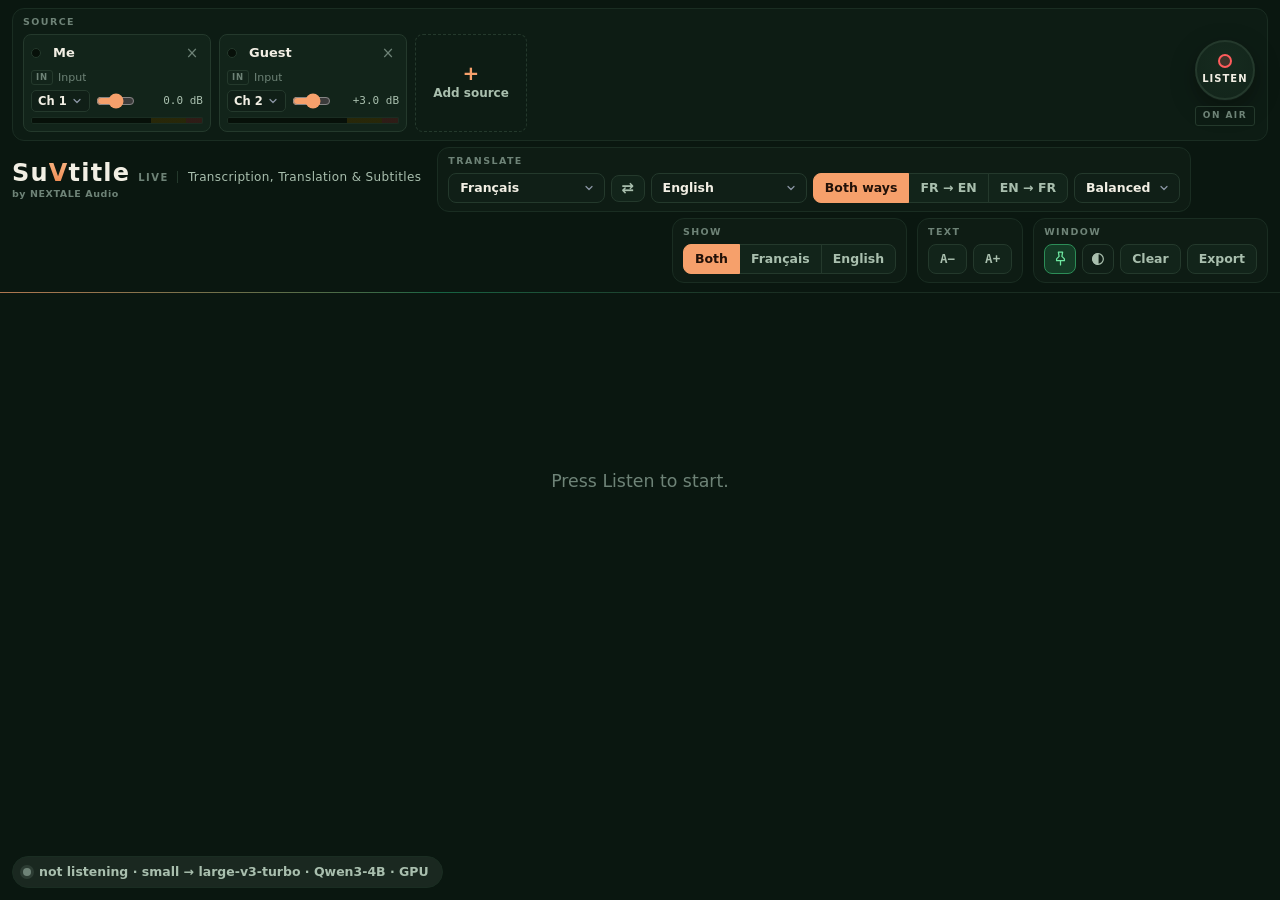
<file: app/web/live.html>
<!--
  SuVtitle -- the LIVE window. live.html is the page of SuVtitle.exe's second window (a WebView2 at
  https://suvtitle.local/live.html), opened by the player's Live button and by the "SuVtitle Live" shortcut (--live):
  live subtitles of what is heard -- an input, the sound of an output, one application -- and a transcript to export.
  PORTED (L3, 2026-10-25) from AudioPB Translator 1.1.0's Live window, ui/web/translator.html at commit 50f79d6, WHOLE:
  the dialogue (paragraphs by speaker, the live line and its adaptive typewriter, the commit-as-you-go trim, the END,
  the replay identities, "Jump to latest"), the bar (the pair and its direction, Show, A-/A+, the pin, Clear, Export
  and its acknowledgement), the idle fade, the theme and the three keys of the profile (patchbus.theme, audiopb.tr.font,
  audiopb.tr.show -- the last one shared with the player on purpose). In AudioPB the window was a display surface and
  the switch was elsewhere; here the window IS the switch, so it gains:
    * the SOURCE plate -- up to four STRIPS (a lamp, the speaker's name, the source, its channel, a trim, a meter),
      an "Add source" slot opening the PICKER (inputs, the sound of an output, applications), the round LISTEN button
      and its "On air" lamp;
    * the TRANSLATE row -- the LIVE pair (not the player's: one pair per mode), its direction, the models' preset;
    * the state line -- "listening · small → turbo · Qwen3-4B · GPU · 2 inputs · 3 voices".

  The contract with the app is docs/LIVE_PLAN.md section 3.3, written out in "Contract with the app" in the script.

  Deliberately standalone: no stylesheet, no external script, no font file, no network -- the page loads alone under
  a strict policy (default-src 'none'; its one script and its one style inline). Every text that comes from outside --
  a device's name, an application's, a speaker's, a transcript line, an engine sentence -- goes in through textContent
  (tests/web/test_live.js fails on any markup sink), and every NAME is cleaned of control and bidi characters first.
  SuVtitle's design language: the tokens are index.html's (AudioPB's at 641f1aa, value for value -- the harness pins
  them), the title is set in Bahnschrift 600, and the layout is REGIONS (a CSS grid: plate / translate / bar) so that
  rearranging it is a matter of CSS.
-->
<!doctype html>
<html lang="en" data-theme="dark">
<head>
  <meta charset="utf-8" />
  <meta name="viewport" content="width=device-width, initial-scale=1" />
  <title>SuVtitle Live</title>
  <style>
    /* ==== DESIGN TOKENS -- SuVtitle's, as index.html carries them (NEXTALE's, AudioPB's ui/web/style.css at 641f1aa,
       value for value; --display = Bahnschrift, a face that ships with Windows: no file, no @font-face). This page
       links no stylesheet (it must load alone); tests/web/test_live.js pins every token below and fails on drift. */
    :root {
      --radius: 12px;
      --radius-sm: 8px;
      --radius-pill: 999px;
      --gap: 16px;
      --font: -apple-system, "Segoe UI", system-ui, Roboto, sans-serif;
      --mono: "Cascadia Mono", "SF Mono", ui-monospace, Consolas, monospace;
      --display: "Bahnschrift", "Segoe UI Variable Display", "Segoe UI", system-ui, sans-serif;
      --transition: 140ms ease;
      --accent: #f6a06b;
      --accent-strong: #ef8a4d;
      --accent-soft: color-mix(in srgb, var(--accent) 16%, transparent);
      --accent-ink: #221108;
      --wire: #23c483;

      /* The speaker palette (AudioPB 1.1.0's six). The APP assigns a speaker its colour (by order of appearance,
         never reassigned) and ships it on every line as an index; this list resolves the index, it decides nothing. */
      --spk-1: #c97c64;   /* terracotta  */
      --spk-2: #81972b;   /* olive brass */
      --spk-3: #309da9;   /* teal        */
      --spk-4: #5e5ad3;   /* indigo      */
      --spk-5: #944baf;   /* amethyst    */
      --spk-6: #bf367f;   /* raspberry   */

      /* This page's own names, kept so the dialogue rules below read as in 1.1.0 -- ALIASES of the tokens, so the
         theme reaches every one of them. */
      --ink: var(--text);
      --dim: var(--text-dim);
      --faint: var(--text-faint);
      --line: var(--border);
      --danger: var(--meter-clip);
      --spk: var(--ink);        /* fallback when a line carries no colour */
      --tr-font: 28px;          /* the whole dialogue scales from this one number (A-/A+) */
    }
    /* ---- Dark theme (default): the banner's deep-forest ground ---- */
    :root[data-theme="dark"] {
      --bg: #0a1710;
      --bg-elev: #101f17;
      --card: #12241a;
      --card-hover: #162b1f;
      --border: #24392c;
      --border-soft: #1a2d22;
      --text: #f2efe4;
      --text-dim: #a9bfae;
      --text-faint: #6e8377;
      --pill-active-bg: color-mix(in srgb, #33d17a 18%, transparent);
      --pill-active-fg: #6ee7a0;
      --pill-active-dot: #33d17a;
      --meter-track: #071009;
      --meter-lo: #33d17a;
      --meter-hi: #f2b705;
      --meter-clip: #ff5c5c;
      --shadow: 0 1px 0 rgba(255,255,255,0.02), 0 8px 24px rgba(0,0,0,0.35);
      color-scheme: dark;
    }
    /* ---- Light theme: NEXTALE ivory ground, forest ink ---- */
    :root[data-theme="light"] {
      --bg: #f2efe4;
      --bg-elev: #faf8f0;
      --card: #fbf9f2;
      --card-hover: #ffffff;
      --border: #d9d3c0;
      --border-soft: #e5dfd0;
      --text: #16281d;
      --text-dim: #51624f;
      --text-faint: #7d8b7c;
      --pill-active-bg: color-mix(in srgb, #12a150 14%, transparent);
      --pill-active-fg: #0f8a45;
      --pill-active-dot: #17b45c;
      --meter-track: #e6e1d2;
      --meter-lo: #17b45c;
      --meter-hi: #e0a500;
      --meter-clip: #e64545;
      --shadow: 0 1px 2px rgba(22,40,29,0.05), 0 8px 24px rgba(22,40,29,0.07);
      color-scheme: light;
    }
    * { box-sizing: border-box; }
    html, body { height: 100%; margin: 0; }
    body {
      background: var(--bg);
      color: var(--ink);
      font-family: var(--font);
      font-size: var(--tr-font);
      line-height: 1.45;
      overflow: hidden;
      cursor: default;
      -webkit-font-smoothing: antialiased;
      text-rendering: optimizeLegibility;
    }

    /* ==== THE DECK: everything that is not the dialogue, in three REGIONS ======================================
       #plate = the SOURCE plate (the strips, Add source, Listen) | #trRow = the TRANSLATE row | #bar = 1.1.0's bar
       (Show, Text, Window). They are laid out by CSS alone -- a wrapping row: the plate on its own line, the Translate
       row and the bar sharing the next one when the window is wide enough -- so moving a region is an edit of its
       `order` / `flex-basis` here; nothing in the script knows where anything sits (it only measures the deck's
       height for the dialogue's top gutter).
       Like 1.1.0's bar it OVERLAYS the dialogue and fades after a few still seconds -- but only WHILE LISTENING (there
       is nothing to read otherwise, and Listen must stay in sight), never with the picker open or a name being typed.
       The bottom rule is the app's heliconia->wire hairline. */
    #deck {
      position: fixed; top: 0; left: 0; right: 0; z-index: 10;
      display: flex; flex-wrap: wrap; align-items: stretch;
      gap: 6px 10px;
      padding: 8px 12px 10px;
      font-size: 13px;
      background: var(--bg);
      opacity: 1; transition: opacity 420ms ease;
    }
    #deck::after {
      content: ""; position: absolute; left: 0; right: 0; bottom: 0; height: 1px;
      background: linear-gradient(90deg,
          color-mix(in srgb, var(--accent) 70%, transparent) 0,
          color-mix(in srgb, var(--wire) 45%, transparent) 34%,
          var(--border-soft) 62%, var(--border-soft) 100%);
    }
    #deck.is-idle { opacity: 0; pointer-events: none; }
    #plate { order: 1; flex: 1 1 100%; }
    #trRow { order: 2; flex: 0 1 auto; }
    #bar   { order: 3; flex: 1 1 auto; }
    /* The mode's three words when there is room for them; below, the ⇄ → ← glyph between the languages says it alone. */
    @media (max-width: 1179px) { .ctl .seg-mode { display: none; } }
    /* Controls are not text to select (a stray drag painted the labels blue); the DIALOGUE stays selectable -- someone
       may want to copy a line -- and so do the speaker names being typed. */
    #deck, #state, #tally { user-select: none; }
    #deck input[type="text"] { user-select: text; }

    /* ---- the group plates (style.css .hgroup): a quiet panel with a tiny uppercase label on top ---- */
    #deck .grp {
      display: flex; flex-direction: column; flex-wrap: wrap; justify-content: space-between; gap: 5px;
      min-width: 0;
      padding: 6px 10px 8px;
      background: color-mix(in srgb, var(--bg-elev) 72%, transparent);
      border: 1px solid var(--border-soft);
      border-radius: var(--radius);
    }
    #deck .grp-row { display: flex; flex-wrap: wrap; align-items: center; gap: 6px; min-width: 0; }
    #deck .lbl {
      font-size: 9.5px; font-weight: 700; letter-spacing: .15em; text-transform: uppercase;
      color: var(--text-faint);
    }
    .trrow, .bar { display: flex; flex-wrap: wrap; align-items: stretch; gap: 8px 10px; min-width: 0; max-width: 100%; }
    .bar { justify-content: flex-end; }
    /* The lockup: SuVtitle in Bahnschrift 600, its V in NEXTALE's heliconia (index.html's), "Live" as its sub-line. */
    .brand { display: flex; flex-direction: column; justify-content: center; gap: 3px; padding-right: 6px; }
    .brand-name { font-family: var(--display); font-size: 24px; font-weight: 600; font-stretch: normal; letter-spacing: .05em; line-height: 1; }
    .brand-txt { color: var(--text); }
    .brand-accent {
      background: linear-gradient(180deg, #f8b585, #ee854a);
      -webkit-background-clip: text; background-clip: text;
      color: var(--accent); -webkit-text-fill-color: transparent;
    }
    .brand-sub {
      font-size: 10px; font-weight: 700; letter-spacing: .15em; text-transform: uppercase;
      color: var(--text-faint);
    }
    /* U1 (the user, 02/11): what SuVtitle does, to the RIGHT of its name (after "Live" here) -- a console's engraved legend
       after a hairline -- and its maker, small and discreet UNDER it (index.html's lockup, the same rules). The legend needs
       room: a narrow deck (the default 760 px window) keeps the name, "Live" and the maker; the whole is the tooltip. */
    .brand-line { display: flex; align-items: baseline; gap: 8px; min-width: 0; }
    .brand-tag {
      font-family: var(--display); font-size: 12px; font-weight: 400; letter-spacing: .03em; line-height: 1;
      color: var(--text-dim); white-space: nowrap; padding-left: 10px; border-left: 1px solid var(--border);
    }
    .brand-by { font-size: 9.5px; font-weight: 600; letter-spacing: .06em; line-height: 1; color: var(--text-faint); white-space: nowrap; }
    /* Buttons and selects of the Translate row and the bar: style.css .btn / .select */
    .ctl button, .ctl select {
      font: inherit; font-size: 12.5px; font-weight: 550; color: var(--text-dim);
      background: var(--card); border: 1px solid var(--border); border-radius: var(--radius-sm);
      padding: 5px 11px; cursor: pointer;
      transition: color var(--transition), border-color var(--transition), background var(--transition);
    }
    .ctl button:hover:not(:disabled), .ctl select:hover { color: var(--text); border-color: var(--accent); }
    #deck select:focus, #deck button:focus-visible { outline: none; border-color: var(--accent); box-shadow: 0 0 0 3px var(--accent-soft); }
    .ctl button.is-on { color: var(--accent-ink); background: var(--accent); border-color: var(--accent); }
    .ctl .mono { font-family: var(--mono); min-width: 34px; }
    /* The selects carry native names (简体中文, 한국어, العربية): a fixed width would clip one of them, an unbounded
       one would push the rest of the row off a narrow window. The chevron is the app's own (style.css .select). */
    #deck select {
      /* (U1: 12.5em -- "日本語 (Japanese)" whole; a longer name is cut, the select's tooltip has it all) */
      appearance: none; max-width: 12.5em; min-width: 0; color: var(--text); text-overflow: ellipsis;
      background-color: var(--bg-elev); padding-right: 28px;
      background-image: url("data:image/svg+xml,%3Csvg xmlns='http://www.w3.org/2000/svg' width='12' height='12' viewBox='0 0 24 24' fill='none' stroke='%238b96a5' stroke-width='2.4' stroke-linecap='round' stroke-linejoin='round'%3E%3Cpath d='M6 9l6 6 6-6'/%3E%3C/svg%3E");
      background-repeat: no-repeat; background-position: right 9px center;
    }
    #deck select option { background: var(--bg-elev); color: var(--text); }
    #deck select option:disabled { color: var(--text-faint); }
    /* The direction button is a GLYPH the size of the text around it: ⇄ → ←. */
    .ctl .dir { font-size: 15px; line-height: 1; min-width: 34px; text-align: center; padding: 5px 8px; }
    /* The segmented controls (style.css .tr-show-btn): one control with several states, not adjacent buttons --
       hence the shared seams and only the ends rounded; the chosen one sits on top of its neighbours' borders. */
    .ctl .seg { display: inline-flex; min-width: 0; }
    .ctl .seg button {
      border-radius: 0; margin-left: -1px;
      max-width: 8em; overflow: hidden; text-overflow: ellipsis; white-space: nowrap;
    }
    .ctl .seg button:first-child { border-radius: var(--radius-sm) 0 0 var(--radius-sm); margin-left: 0; }
    .ctl .seg button:last-child  { border-radius: 0 var(--radius-sm) var(--radius-sm) 0; }
    .ctl .seg button.is-on { position: relative; z-index: 1; }
    /* Round-cornered icon button (style.css .icon-btn); ON = the app's green "active" pill. */
    .ctl .icon {
      display: inline-grid; place-items: center; width: 32px; height: 30px; padding: 0;
      color: var(--text-dim); background: var(--bg-elev);
    }
    .ctl .icon.is-on {
      color: var(--pill-active-fg); background: var(--pill-active-bg);
      border-color: color-mix(in srgb, var(--pill-active-dot) 55%, var(--border));
    }
    #deck button:disabled { opacity: 0.45; cursor: default; }

    /* ==== THE SOURCE PLATE: the console's input section ==========================================================
       Strips side by side, like a desk's channels: a LAMP (is this input open?), the SCRIBBLE STRIP (the speaker's
       name, typed on the strip itself), the source it is patched to, its channel and its TRIM, and a peak METER --
       then an empty slot to patch another, and the round LISTEN button with its ON AIR lamp at the end of the row. */
    .plate {
      position: relative; display: flex; flex-direction: column; gap: 5px; min-width: 0;
      padding: 6px 10px 8px;
      background: color-mix(in srgb, var(--bg-elev) 72%, transparent);
      border: 1px solid var(--border-soft); border-radius: var(--radius);
    }
    .plate-row { display: flex; flex-wrap: wrap; align-items: stretch; gap: 8px; min-width: 0; }
    #strips { display: contents; }
    .strip {
      position: relative; flex: 0 1 188px; min-width: 156px; max-width: 224px;
      display: flex; flex-direction: column; gap: 4px;
      padding: 6px 7px 7px;
      background: var(--card); border: 1px solid var(--border); border-radius: var(--radius-sm);
      font-size: 12px;
    }
    /* each line of a strip is its own row: the head (lamp, name, remove), the source, the reason, the controls
       (channel, trim, its value), the meter */
    .strip-head, .strip-ctl { display: flex; align-items: center; gap: 6px; min-width: 0; }
    .strip-lamp {
      flex: 0 0 auto; width: 10px; height: 10px; border-radius: 50%;
      background: var(--meter-track); border: 1px solid var(--border);
    }
    .strip-lamp.is-open {
      background: var(--pill-active-dot); border-color: var(--pill-active-dot);
      box-shadow: 0 0 7px color-mix(in srgb, var(--pill-active-dot) 70%, transparent);
    }
    .strip-lamp.is-warn { background: var(--meter-hi); border-color: var(--meter-hi); }
    .strip-lamp.is-bad  { background: var(--meter-clip); border-color: var(--meter-clip); }
    .strip-lamp.is-absent { background: transparent; border: 1px dashed var(--text-faint); }
    /* the scribble strip: the speaker's name, edited in place (Enter keeps it, Esc gives it back) */
    .strip-name {
      flex: 1 1 auto; width: 0; min-width: 0;
      font: inherit; font-size: 13px; font-weight: 650; color: var(--text);
      background: transparent; border: 1px solid transparent; border-radius: 5px;
      padding: 2px 5px; text-overflow: ellipsis;
    }
    .strip-name::placeholder { color: var(--text-faint); font-weight: 500; }
    .strip-name:hover { border-color: var(--border); }
    .strip-name:focus { outline: none; border-color: var(--accent); background: var(--bg-elev); box-shadow: 0 0 0 3px var(--accent-soft); }
    .strip-x {
      flex: 0 0 auto; display: inline-grid; place-items: center; width: 22px; height: 22px; padding: 0;
      font: inherit; font-size: 15px; line-height: 1; color: var(--text-faint);
      background: none; border: 1px solid transparent; border-radius: 5px; cursor: pointer;
    }
    .strip-x:hover { color: var(--danger); border-color: var(--border); }
    .strip-src { display: flex; align-items: center; gap: 5px; min-width: 0; color: var(--text-faint); font-size: 11px; white-space: nowrap; }
    .strip-kind {
      flex: 0 0 auto; font-size: 8.5px; font-weight: 750; letter-spacing: .1em; text-transform: uppercase;
      border: 1px solid var(--border); border-radius: 3px; padding: 0 4px; line-height: 1.5;
    }
    .strip-src-name { min-width: 0; overflow: hidden; text-overflow: ellipsis; }
    .strip-why { font-size: 11px; line-height: 1.25; color: var(--text-dim); }
    .strip-why.is-bad { color: var(--danger); }
    .strip-why[hidden] { display: none; }
    #deck .strip-ch {
      flex: 0 0 auto; max-width: 6.5em; font: inherit; font-size: 11.5px; font-weight: 550;
      border: 1px solid var(--border); border-radius: 5px; padding: 2px 22px 2px 6px; cursor: pointer;
      background-position: right 6px center;
    }
    .strip-trim { flex: 1 1 auto; width: 0; min-width: 36px; height: 16px; margin: 0; accent-color: var(--accent); cursor: pointer; }
    .strip-db { flex: 0 0 auto; font-family: var(--mono); font-size: 11px; color: var(--text-dim); min-width: 5.6em; text-align: right; white-space: nowrap; }
    /* The METER: -60..0 dBFS, the zones of a digital peak meter (green to -18, amber to -6, red above) laid on the
       track FAINTLY even when nothing is lit, so the scale reads at rest. The lit part is CLIPPED out of a full-width
       gradient (the colours stay where they belong as the bar grows), the peak hold is a tick, and the whole meter
       flashes its clip edge at -1 dBFS. Fed by liveLevels (~5 Hz) while listening, and only then. */
    .meter {
      position: relative; height: 7px; margin-top: 1px; border-radius: 2px; overflow: hidden;
      background: linear-gradient(90deg, var(--meter-track) 0 70%,
                  color-mix(in srgb, var(--meter-hi) 14%, var(--meter-track)) 70% 90%,
                  color-mix(in srgb, var(--meter-clip) 16%, var(--meter-track)) 90% 100%);
      box-shadow: inset 0 0 0 1px var(--border-soft);
    }
    .meter-fill {
      position: absolute; inset: 0;
      background: linear-gradient(90deg, var(--meter-lo) 0 70%, var(--meter-hi) 70% 90%, var(--meter-clip) 90% 100%);
      clip-path: inset(0 calc(100% - var(--lvl, 0) * 100%) 0 0);
      transition: clip-path 140ms linear;
    }
    .meter-peak {
      position: absolute; top: 0; bottom: 0; width: 2px;
      left: calc(var(--pk, 0) * 100% - 2px);
      background: var(--text); opacity: 0.7;
    }
    .meter.is-clip { box-shadow: inset 0 0 0 1px var(--meter-clip); }
    .meter:not(.is-lit) .meter-peak { display: none; }
    /* the empty slot: a strip waiting to be patched */
    .add-slot {
      flex: 0 0 auto; width: 112px; min-height: 66px;
      display: flex; flex-direction: column; align-items: center; justify-content: center; gap: 2px;
      font: inherit; font-size: 12px; font-weight: 600; color: var(--text-dim);
      background: transparent; border: 1px dashed var(--border); border-radius: var(--radius-sm); cursor: pointer;
      transition: color var(--transition), border-color var(--transition);
    }
    .add-slot:hover:not(:disabled), .add-slot[aria-expanded="true"] { color: var(--text); border-color: var(--accent); }
    .add-plus { font-size: 20px; line-height: 1; color: var(--accent); }
    .add-slot.is-beckon { animation: beckon 0.9s ease-in-out 2; }
    @keyframes beckon { 0%, 100% { box-shadow: none; } 50% { box-shadow: 0 0 0 4px var(--accent-soft); border-color: var(--accent); } }
    /* LISTEN: a round latching button, lit red while the engine listens -- with an ON AIR lamp under it that only
       the engine's ECHO lights (the page never claims a microphone is open on its own say-so). */
    .listen {
      flex: 0 0 auto; margin-left: auto;
      display: flex; flex-direction: column; align-items: center; justify-content: center; gap: 6px;
      padding: 0 2px 0 6px;
    }
    .listen-btn {
      width: 60px; height: 60px; border-radius: 50%; padding: 0;
      display: flex; flex-direction: column; align-items: center; justify-content: center; gap: 4px;
      font: inherit; font-size: 10px; font-weight: 750; letter-spacing: .1em; text-transform: uppercase;
      color: var(--text); background: radial-gradient(circle at 50% 38%, var(--card-hover), var(--card));
      border: 2px solid var(--border); box-shadow: var(--shadow); cursor: pointer;
      transition: border-color var(--transition), box-shadow var(--transition);
    }
    .listen-btn:hover { border-color: var(--accent); }
    .listen-btn:focus-visible { outline: none; box-shadow: 0 0 0 4px var(--accent-soft); }
    .listen-dot {
      width: 14px; height: 14px; border-radius: 50%;
      border: 2px solid var(--meter-clip); background: color-mix(in srgb, var(--meter-clip) 18%, transparent);
    }
    .listen-btn[aria-pressed="true"] {
      color: #fff; border-color: color-mix(in srgb, var(--meter-clip) 70%, #000);
      background: radial-gradient(circle at 50% 38%, color-mix(in srgb, var(--meter-clip) 78%, #fff), var(--meter-clip));
      box-shadow: 0 0 0 4px color-mix(in srgb, var(--meter-clip) 22%, transparent),
                  0 0 18px color-mix(in srgb, var(--meter-clip) 45%, transparent);
    }
    .listen-btn[aria-pressed="true"] .listen-dot { background: #fff; border-color: #fff; }
    .listen-btn.is-pending .listen-dot { animation: pulse 0.9s ease-in-out infinite; }
    .on-air {
      font-size: 9px; font-weight: 800; letter-spacing: .16em; text-transform: uppercase; white-space: nowrap;
      padding: 2px 7px; border-radius: 3px; color: var(--text-faint); border: 1px solid var(--border);
    }
    .on-air.is-lit {
      color: #fff; background: var(--meter-clip); border-color: var(--meter-clip);
      box-shadow: 0 0 10px color-mix(in srgb, var(--meter-clip) 55%, transparent);
    }
    /* THE DRAIN (fix round): Listen is off, the last sentences are still being finished -- the lamp BLINKS on its way
       off, the way a console's light says "released, not yet clear" (steady and dimmed without motion) */
    .on-air.is-finishing {
      color: #fff; background: var(--meter-clip); border-color: var(--meter-clip);
      animation: pulse 0.9s ease-in-out infinite;
    }

    /* ==== THE PICKER: what can be patched to a new strip ==========================================================
       Three sections -- Inputs, Sound of an output, Applications -- one row each: its name, its badges (Windows'
       default device, the default for communications), and, when it cannot be added, WHY, greyed. A device with
       several channels also offers each channel ON ITS OWN (a patchbay's points): one interface, two people --
       "channel 1 = me, channel 2 = the guest" -- is two strips on one device. Opening it asks the engine for the list;
       it never opens a device. */
    .picker {
      position: absolute; z-index: 30; top: calc(100% + 6px); left: 0;
      width: min(560px, calc(100vw - 24px)); max-height: max(180px, calc(100vh - 150px)); overflow-y: auto;
      padding: 8px 10px 10px;
      font-size: 13px; color: var(--text);
      background: var(--bg-elev); border: 1px solid var(--border); border-radius: var(--radius); box-shadow: var(--shadow);
    }
    .picker[hidden] { display: none; }
    .pk-head { display: flex; align-items: center; gap: 8px; margin-bottom: 4px; }
    .pk-title { font-weight: 650; flex: 1 1 auto; }
    .pk-close {
      display: inline-grid; place-items: center; width: 26px; height: 26px; padding: 0;
      font: inherit; font-size: 16px; color: var(--text-faint); background: none;
      border: 1px solid transparent; border-radius: 6px; cursor: pointer;
    }
    .pk-close:hover { color: var(--text); border-color: var(--border); }
    .pk-note { font-size: 12px; color: var(--text-dim); margin: 2px 0 6px; }
    .pk-note[hidden] { display: none; }
    .pk-sec { margin-top: 8px; }
    .pk-sec-title {
      font-size: 9.5px; font-weight: 700; letter-spacing: .15em; text-transform: uppercase;
      color: var(--text-faint); margin: 0 0 3px 2px;
    }
    .pk-none { font-size: 12px; color: var(--text-faint); padding: 3px 6px; }
    .pk-row { display: flex; flex-wrap: wrap; align-items: center; gap: 3px 8px; padding: 2px 0; }
    .pk-add {
      flex: 1 1 260px; min-width: 0; display: flex; align-items: center; gap: 8px; text-align: left;
      font: inherit; color: var(--text); background: none; border: 1px solid transparent; border-radius: 6px;
      padding: 5px 6px; cursor: pointer;
    }
    .pk-add:hover:not(:disabled), .pk-add:focus-visible { outline: none; background: var(--card); border-color: var(--border); }
    .pk-add:disabled { cursor: default; }
    .pk-row.is-off .pk-add { opacity: 0.55; }
    .pk-dot { flex: 0 0 auto; width: 8px; height: 8px; border-radius: 50%; background: var(--pill-active-dot); }
    .pk-dot.is-off { background: var(--text-faint); }
    .pk-dot.is-bad { background: var(--meter-clip); }
    .pk-name { min-width: 0; overflow: hidden; text-overflow: ellipsis; white-space: nowrap; }
    .pk-badge {
      flex: 0 0 auto; font-size: 9px; font-weight: 700; letter-spacing: .08em; text-transform: uppercase;
      color: var(--text-faint); border: 1px solid var(--border); border-radius: var(--radius-pill); padding: 1px 6px;
    }
    .pk-why { flex: 1 0 100%; font-size: 11.5px; color: var(--text-faint); padding: 0 6px 3px 22px; }
    .pk-chips { display: inline-flex; flex-wrap: wrap; gap: 3px; padding-left: 16px; }
    .pk-ch {
      font-family: var(--mono); font-size: 11px; min-width: 28px; padding: 2px 6px;
      color: var(--text-dim); background: var(--card); border: 1px solid var(--border); border-radius: 5px; cursor: pointer;
    }
    .pk-ch:hover:not(:disabled), .pk-ch:focus-visible { outline: none; color: var(--text); border-color: var(--accent); }
    .pk-ch:disabled { opacity: 0.4; cursor: default; }

    /* A NARROW or SHORT window: the plates fold back into plain rows of controls -- their labels and chrome go, the
       lockup shrinks (and below 560 px it goes), the strips tighten and lose their source line (it is the name's
       tooltip) -- or the deck alone would fill a window floating over a video call. The mode's three words go too:
       the ⇄ → ← button between the two languages says the same thing in one glyph. */
    @media (max-width: 900px), (max-height: 560px) {
      #deck { padding: 6px 9px 8px; gap: 5px 8px; }
      .trrow, .bar { align-items: center; gap: 6px 8px; }
      .brand { gap: 2px; padding-right: 0; }
      .brand-line { gap: 6px; }
      .brand-name { font-size: 18px; }
      .brand-tag { display: none; }
      #deck .grp { flex-direction: row; align-items: center; padding: 0; background: none; border: none; border-radius: 0; }
      #deck .lbl { display: none; }
      .ctl button, .ctl select { padding: 4px 9px; }
      #deck select { padding-right: 26px; }
      .ctl .icon { width: 30px; height: 28px; padding: 0; }
      .ctl .seg-mode { display: none; }
      .plate { padding: 5px 7px 6px; }
      .strip { flex-basis: 164px; min-width: 140px; padding: 5px 6px 6px; gap: 3px; }
      .strip-src { display: none; }
      .add-slot { width: 92px; min-height: 54px; }
      .listen-btn { width: 50px; height: 50px; }
    }
    @media (max-width: 560px) { .brand { display: none; } }

    /* ---- the state line, bottom-left: the app's status PILL (style.css .pill). Green = listening, accent =
       transcribing, amber = loading, red = an error (which also pins it through the idle fade). ---- */
    #state {
      position: fixed; left: 12px; bottom: 12px; z-index: 10;
      display: inline-flex; align-items: center; gap: 8px; max-width: calc(100% - 24px);
      padding: 6px 13px 6px 10px; border-radius: var(--radius-pill);
      font-size: 12.5px; font-weight: 550; color: var(--text-dim);
      background: color-mix(in srgb, var(--text-faint) 16%, var(--bg));
      border: 1px solid var(--border-soft);
      white-space: nowrap; overflow: hidden; text-overflow: ellipsis;
      opacity: 1; transition: opacity 420ms ease;
    }
    #state.is-idle { opacity: 0; }
    #state::before {
      content: ""; flex: 0 0 auto; width: 8px; height: 8px; border-radius: 50%;
      background: var(--text-faint);
      box-shadow: 0 0 0 3px color-mix(in srgb, var(--text-faint) 22%, transparent);
    }
    #state.is-loading { color: var(--text); }
    #state.is-loading::before { background: var(--meter-hi); animation: pulse 1.1s ease-in-out infinite; }
    #state.is-listening { color: var(--pill-active-fg); background: color-mix(in srgb, var(--pill-active-dot) 16%, var(--bg)); }
    #state.is-listening::before { background: var(--pill-active-dot); box-shadow: 0 0 0 3px color-mix(in srgb, var(--pill-active-dot) 22%, transparent); }
    #state.is-transcribing { color: var(--text); }
    #state.is-transcribing::before { background: var(--accent); }
    #state.is-error::before { background: var(--danger); }
    #state.is-error { color: var(--danger); opacity: 1; }
    /* ON AIR, when the deck has faded: the one thing that must stay in sight while a microphone is open. */
    #tally {
      position: fixed; top: 8px; right: 10px; z-index: 11; pointer-events: none;
      font-size: 9px; font-weight: 800; letter-spacing: .16em; text-transform: uppercase;
      padding: 2px 7px; border-radius: 3px; color: #fff; background: var(--meter-clip);
      opacity: 0; transition: opacity 420ms ease;
    }
    body.is-on-air #deck.is-idle ~ #tally { opacity: 0.85; }
    @keyframes pulse { 0%, 100% { opacity: 0.3; } 50% { opacity: 1; } }
    @media (prefers-reduced-motion: reduce) {
      #state.is-loading::before, .listen-btn.is-pending .listen-dot, .add-slot.is-beckon { animation: none; }
      .on-air.is-finishing { animation: none; opacity: 0.55; }
      #deck, #state, #tally, .meter-fill { transition: none; }
    }

    /* ==== THE DIALOGUE (1.1.0) ==== */
    #log {
      height: 100%; overflow-y: auto;
      /* The top gutter clears the deck, which OVERLAYS this column rather than pushing it. How tall the deck is
         depends on the window's width, the strips and two language names, so it is MEASURED (--deck-h, fitDeck)
         rather than guessed; the fallback is a one-row plate. */
      padding: calc(var(--deck-h, 150px) + 14px) clamp(20px, 5vw, 90px) 64px;
      scroll-behavior: smooth;
    }
    #log:empty::after {
      display: block; margin-top: 18vh; text-align: center;
      font-size: 0.62em; color: var(--faint);
      content: "Press Listen to start.";
    }
    body.no-strips #log:empty::after { content: "Add a source, then press Listen."; }
    body.is-on-air #log:empty::after { content: "Waiting for someone to speak…"; }
    /* the scrollbar is furniture, not information */
    #log::-webkit-scrollbar { width: 10px; }
    #log::-webkit-scrollbar-thumb { background: var(--border); border-radius: 5px; }
    #log::-webkit-scrollbar-track { background: transparent; }

    .tr-para {
      margin: 0 0 0.85em;
      /* The assigned colour brought 20% toward this page's ink, which keeps the darkest of the six legible on the
         forest ground and the ivory one alike: this surface is read across a room, contrast is the whole job. */
      --spk-ink: color-mix(in srgb, var(--spk) 80%, var(--ink));
    }
    .tr-para:last-child { margin-bottom: 0.2em; }
    .tr-line { display: block; margin-bottom: 0.28em; }
    .tr-line:last-child { margin-bottom: 0; }
    .tr-who { margin-right: 0.35em; white-space: nowrap; }
    .tr-dash { color: var(--spk-ink); font-weight: 600; margin-right: 0.28em; }
    .tr-who-name {
      font-size: 0.5em; font-weight: 700;
      letter-spacing: 0.1em; text-transform: uppercase;
      color: color-mix(in srgb, var(--spk-ink) 70%, var(--faint));
      vertical-align: 0.18em;
    }
    .tr-dst { color: var(--spk-ink); }
    .tr-meta { margin-left: 0.4em; white-space: nowrap; vertical-align: 0.28em; }
    .tr-lang {
      font-size: 0.34em; font-weight: 700; letter-spacing: 0.08em;
      color: var(--faint); border: 1px solid var(--border); border-radius: var(--radius-pill);
      padding: 2px 7px; margin-right: 5px;
    }
    .tr-ms {
      font-family: var(--mono); font-size: 0.32em;
      color: var(--faint); background: color-mix(in srgb, var(--text) 6%, transparent);
      border-radius: 3px; padding: 2px 5px;
    }
    .tr-src {
      display: block; margin-top: 0.1em;
      font-size: 0.52em; color: var(--dim);
    }

    /* ---- the live line (1.1.0 spec §7): the segment being spoken right now, at the foot of the log. Colourless on
       purpose -- attribution only exists at finalisation, so a guessed speaker tint here would be re-painted under
       the reader. Italic + lowered opacity + an accent rule + a blinking ellipsis say "not final yet". ---- */
    .tr-live {
      display: block;
      margin: 0.2em 0 0.35em;
      padding-left: 0.3em;
      opacity: 0.88;
      border-left: 2px solid color-mix(in srgb, var(--accent) 45%, transparent);
      transition: opacity 620ms ease;
    }
    .tr-live.is-fading { opacity: 0; }
    .tr-live-dst { color: var(--dim); font-style: italic; }
    .tr-live-meta { margin-left: 0.4em; white-space: nowrap; vertical-align: 0.28em; }
    .tr-live-src {
      display: block; margin-top: 0.1em;
      font-size: 0.52em; font-style: italic; color: var(--faint);
    }
    /* §7b, the stable prefix: what two partials in a row agreed on is settled text -- upright and at full strength --
       while only the still-moving remainder keeps the italic, faded "not final yet" look. */
    .tr-live-stable    { font-style: normal; opacity: 1; }
    .tr-live-tentative { font-style: italic; opacity: 0.72; }
    /* Spelled out: these three are hidden until there IS a draft / a detected language / a second text to show at
       all, and a `display` of our own would otherwise beat the UA's [hidden] rule. */
    .tr-live-dst[hidden], .tr-live-lang[hidden], .tr-live-src[hidden] { display: none; }
    .tr-live-dots {
      margin-left: 0.2em; color: var(--accent);
      animation: tr-live-blink 1.15s ease-in-out infinite;
    }
    @keyframes tr-live-blink { 0%, 100% { opacity: 0.25; } 50% { opacity: 1; } }
    @media (prefers-reduced-motion: reduce) {
      .tr-live-dots { animation: none; opacity: 0.75; }
      .tr-live { transition: none; }
    }

    /* ---- the resume pill: the log stopped following because YOU scrolled up (style.css .tr-resume) ---- */
    #resume {
      position: fixed; left: 50%; bottom: 22px; transform: translateX(-50%); z-index: 12;
      font: inherit; font-size: 14px; font-weight: 550; color: var(--accent-ink);
      background: var(--accent); border: none; border-radius: var(--radius-pill);
      padding: 8px 18px; cursor: pointer;
      box-shadow: var(--shadow);
    }
    #resume[hidden] { display: none; }
  </style>
</head>
<body class="no-strips">
  <!-- THE DECK, three regions (CSS grid areas, see #deck): the SOURCE plate, the TRANSLATE row, the bar. The strips,
       the picker's rows and the two language <select>s are built by the script (from the app's state, the engine's
       source list and the thirteen-language table), so the markup carries no device and no language name at all. -->
  <div id="deck">
    <section id="plate" class="plate" aria-label="Sources">
      <span class="lbl">Source</span>
      <div class="plate-row">
        <div id="strips"></div>
        <button id="addSource" class="add-slot" type="button" aria-haspopup="dialog" aria-expanded="false" title="Add an input, the sound of an output or an application"><span class="add-plus" aria-hidden="true">+</span><span>Add source</span></button>
        <div class="listen">
          <button id="listenBtn" class="listen-btn" type="button" aria-pressed="false" title="Add a source first, then listen"><span class="listen-dot" aria-hidden="true"></span><span>Listen</span></button>
          <span id="onAir" class="on-air" aria-hidden="true">On air</span>
        </div>
      </div>
      <div id="picker" class="picker" role="dialog" aria-label="Add a source" hidden>
        <div class="pk-head">
          <span class="pk-title">Add a source</span>
          <button id="pickerClose" class="pk-close" type="button" aria-label="Close" title="Close (Esc)">×</button>
        </div>
        <div id="pickerNote" class="pk-note" hidden></div>
        <div id="pickerList"></div>
      </div>
    </section>
    <div id="trRow" class="trrow ctl">
      <div class="brand" title="SuVtitle Live — Transcription, Translation &amp; Subtitles, by NEXTALE Audio">
        <span class="brand-line">
          <span class="brand-name"><span class="brand-txt">Su</span><span class="brand-accent">V</span><span class="brand-txt">title</span></span>
          <span class="brand-sub">Live</span>
          <span class="brand-tag">Transcription, Translation &amp; Subtitles</span>
        </span>
        <span class="brand-by">by NEXTALE Audio</span>
      </div>
      <span class="grp grp-tr">
        <span class="lbl">Translate</span>
        <span class="grp-row">
          <select id="langA" aria-label="Language A"></select>
          <button id="dirBtn" type="button" class="dir" aria-label="Direction of translation">⇄</button>
          <select id="langB" aria-label="Language B"></select>
          <span class="seg seg-mode" role="group" aria-label="Direction">
            <button id="modeAuto" type="button" class="is-on" aria-pressed="true">Both ways</button>
            <button id="modeA2B" type="button" aria-pressed="false">A → B</button>
            <button id="modeB2A" type="button" aria-pressed="false">B → A</button>
          </span>
          <select id="presetSel" aria-label="Models">
            <option value="auto">Auto</option>
            <option value="quality">Quality</option>
            <option value="balanced">Balanced</option>
            <option value="light">Light</option>
          </select>
        </span>
      </span>
    </div>
    <div id="bar" class="bar ctl">
      <span class="grp grp-show">
        <span class="lbl">Show</span>
        <span class="grp-row">
          <span class="seg" role="group" aria-label="Which language to show in this window">
            <button id="showBoth" type="button" class="is-on" aria-pressed="true">Both</button>
            <button id="showA" type="button" aria-pressed="false">A</button>
            <button id="showB" type="button" aria-pressed="false">B</button>
          </span>
        </span>
      </span>
      <span class="grp grp-text">
        <span class="lbl">Text</span>
        <span class="grp-row">
          <button id="fontDown" type="button" class="mono" title="Smaller text (Ctrl+wheel)" aria-label="Smaller text">A−</button>
          <button id="fontUp" type="button" class="mono" title="Bigger text (Ctrl+wheel)" aria-label="Bigger text">A+</button>
        </span>
      </span>
      <span class="grp">
        <span class="lbl">Window</span>
        <span class="grp-row">
          <button id="pinToggle" type="button" class="icon" title="Keep this window above the others" aria-label="Always on top" aria-pressed="false"><svg viewBox="0 0 24 24" width="17" height="17" fill="none" stroke="currentColor" stroke-width="1.8" stroke-linecap="round" stroke-linejoin="round"><path d="M9 3h6l-1 6 3.5 3.5V15h-11v-2.5L10 9z" /><path d="M12 15v6" /></svg></button>
          <button id="themeBtn" type="button" class="icon" title="Light theme" aria-label="Light theme"><svg viewBox="0 0 24 24" width="16" height="16" fill="none" stroke="currentColor" stroke-width="1.8" stroke-linecap="round" stroke-linejoin="round"><circle cx="12" cy="12" r="8" /><path d="M12 4a8 8 0 0 0 0 16z" fill="currentColor" /></svg></button>
          <button id="clearBtn" type="button" title="Clear the log (a new session begins)">Clear</button>
          <!-- LAST, and after Clear on purpose (1.1.0 W5): the two are neighbours in intent ("I am done with this
               conversation"), and a reader who wants to keep it should meet Export before the button that throws it away. -->
          <button id="exportBtn" type="button" title="Save the whole session as a Word document (.docx)">Export</button>
        </span>
      </span>
    </div>
  </div>
  <div id="tally" aria-hidden="true">On air</div>

  <div id="log" tabindex="0"></div>
  <button id="resume" type="button" hidden>Jump to latest ↓</button>

  <div id="state">not running</div>

<script>
(() => {
  "use strict";

  /* ---- THE THEME: the key SuVtitle's pages share (AudioPB's, "patchbus.theme", on <html data-theme>), dark when
     nothing was ever chosen. Both pages are one origin in one WebView2 profile, so a toggle in either reaches the
     other LIVE through the storage event; this window has its own toggle too (#themeBtn), because `--live` opens it
     alone. First thing the page does, so it never paints in the wrong theme. */
  const THEME_KEY = "patchbus.theme";
  const applyTheme = (t) => {
    if (t === "dark" || t === "light") document.documentElement.setAttribute("data-theme", t);
  };
  try { applyTheme(localStorage.getItem(THEME_KEY)); } catch { /* private mode: the default stands */ }
  const themeNow = () => (document.documentElement.getAttribute("data-theme") === "light" ? "light" : "dark");
  window.addEventListener("storage", (e) => {
    if (!e) return;
    if (e.key === THEME_KEY) { applyTheme(e.newValue); paintThemeBtn(); }
    // Show is SHARED with the player on purpose (D-L18): a choice made there is this window's too, at once
    else if (e.key === KEY_SHOW) applyShow(e.newValue, /*persist=*/false);
  });

  const el = {
    deck:       document.getElementById("deck"),
    plate:      document.getElementById("plate"),
    strips:     document.getElementById("strips"),
    addSource:  document.getElementById("addSource"),
    listenBtn:  document.getElementById("listenBtn"),
    onAir:      document.getElementById("onAir"),
    picker:     document.getElementById("picker"),
    pickerClose: document.getElementById("pickerClose"),
    pickerNote: document.getElementById("pickerNote"),
    pickerList: document.getElementById("pickerList"),
    trRow:      document.getElementById("trRow"),
    langA:      document.getElementById("langA"),
    langB:      document.getElementById("langB"),
    dirBtn:     document.getElementById("dirBtn"),
    modeAuto:   document.getElementById("modeAuto"),
    modeA2B:    document.getElementById("modeA2B"),
    modeB2A:    document.getElementById("modeB2A"),
    presetSel:  document.getElementById("presetSel"),
    bar:        document.getElementById("bar"),
    showBoth:   document.getElementById("showBoth"),
    showA:      document.getElementById("showA"),
    showB:      document.getElementById("showB"),
    fontDown:   document.getElementById("fontDown"),
    fontUp:     document.getElementById("fontUp"),
    pinToggle:  document.getElementById("pinToggle"),
    themeBtn:   document.getElementById("themeBtn"),
    clearBtn:   document.getElementById("clearBtn"),
    exportBtn:  document.getElementById("exportBtn"),
    tally:      document.getElementById("tally"),
    log:        document.getElementById("log"),
    resume:     document.getElementById("resume"),
    state:      document.getElementById("state"),
  };

  /* ---- the bridge transport: WebView2's postMessage (a plain browser: the design mock at the end plays the app) ---- */
  const hasWebView = !!(window.chrome && window.chrome.webview);
  const send = (msg) => { if (hasWebView) window.chrome.webview.postMessage(msg); else mock.handle(msg); };

  /* =========================================================================================================
     Contract with the app -- SuVtitle.exe (docs/LIVE_PLAN.md 3.3). 1.1.0's own messages keep 1.1.0's shapes; the
     routing (the Live view's translatorCtl acts on the LIVE pair) is the app's.
       UI  -> ready{}                       the app answers: translatorState (full), the replay of the last <= 200
                                            session lines, liveSources (if it knows a list), translatorWindow{topmost}
              translatorCtl{mode? | preset? | langA+langB | clear? | alwaysOnTop?}   ONLY the field that changed
                                            travels (the pair: both halves -- one fact); the app adds scope=live
              translatorExport{format:"docx"}
              liveSources{}                 "send me the list": the picker is opening (never otherwise)
              liveSources{open:false}       (fix round, RVB-7) the picker closed: the app stops asking the engine
              liveConfig{inputs:[{key, label, chan, gainDb}]}   the strips AS EDITED (0..4), on EVERY committed edit
              liveListen{on}                the Listen button
       ->UI   translatorState{running, status, err?, preset, presetReq?, mode, langA, langB (= the LIVE pair), gpu,
                     models{asr, mt}, spk{on, model, speakers}, sessionLines,
                     live{on, wanted, inputs:[{key, lane, label, chan, gainDb, state, why?}]}}   -- the engine's echo
                     WINS; on = the engine listens, wanted = the app wants it to (they differ: starting / stopping)
                     -- fix round: on && !wanted = the DRAIN (LIVE 0 = stop listening, then FINISH: the microphones are
                     closed, the queued sentences still come; "Finishing the last sentences…", the lamp blinks off)
              translatorState{cleared:true} (a Clear, from either side: a new session)
              translatorLine{t, lang, src, dst, dstLang, ms, waitMs, segId, seq, closes, pass, spk{key, slot (the
                     lane), label, color}}   translatorPartial{segId, t, lang, src, dst?, dstLang?}   translatorEnd{segId}
              translatorExported{ok, path, lines | err}   ("cancelled" = the dialog was closed: silence)
              liveSources{gen, list:[{kind, key, label, state, rate, ch, flags}]}   (again on every change)
              liveLevels{levels:{<lane>: <dBFS>}}   ~5 Hz while listening, the newest wins
              translatorWindow{topmost}     the window's REAL always-on-top (RV4-7: the pin follows it)
              warn{text}                    a sentence for the user (the engine stopped responding, a refused edit...)
     Keys (TrPipe.h): in:<endpoint id> | out:<endpoint id> | app:<exe file name> | wav:<path> (a test engine only).
     LANES (TrPipe.h, R1): a STRIP is named by its lane -- the key for a mix strip, "<key>|<chan>" for a one-channel
     strip -- in liveLevels and spk.slot, so two channels of one device never share a meter nor a speaker; an INPUT
     state is the DEVICE's (every strip on it).
     Rules (TrPipe.h unpackLive, the app validates the same way): <= 4 inputs; a label <= 64 bytes of UTF-8; chan 0
     (the mix) or 1..8; gainDb -24..+24; one key twice only on two different channels >= 1, never next to its mix.
     ========================================================================================================= */

  /* ---- the thirteen languages a pair can be built from (W2, + zh-tw in WA) ----
     TWIN of index.html (TR_LANGS) -- each page loads alone. Native labels: the list is read by the person whose
     language it is. The codes are the whole vocabulary (the app refuses anything else), so a fourteenth language is
     added in BOTH pages or in neither. zh = 简体中文 (Simplified), zh-tw = 繁體中文 (Traditional, Taiwan): the one
     code that is not two letters, because it is the same Mandarin in the other SCRIPT -- and why zh is
     no longer labelled "中文", which would now name both.
     U1 (the user, 02/11: "pour les langues qui ne sont pas en alphabet latin, mettre le nom anglais entre parenthèses
     après le vrai nom"): a THIRD column, the English name of the six non-Latin scripts -- langName says "日本語
     (Japanese)" in the selects and the tooltips; the Show buttons keep the bare name (langNative: two segments of a
     one-row deck -- the whole name is their tooltip). Twin of index.html's, row for row. */
  const TR_LANGS = [
    ["en", "English"],   ["zh", "简体中文", "Simplified Chinese"],  ["zh-tw", "繁體中文", "Traditional Chinese"],
    ["fr", "Français"],  ["de", "Deutsch"],   ["es", "Español"],  ["it", "Italiano"],   ["pt", "Português"],
    ["ja", "日本語", "Japanese"],     ["ko", "한국어", "Korean"],    ["ru", "Русский", "Russian"],
    ["nl", "Nederlands"], ["ar", "العربية", "Arabic"],
  ];
  /* THE ONE NORMALISER -- an EXACT mirror of the C++ doors (app/bridge.cpp trLangCode, engine/TrEngine.cpp
     normalizeLangCode), row for row: spacing removed, lower case, then the alias table, then "exactly two ASCII
     letters" -- and anything else is NOT A CODE: "". A caller handed "" shows the raw code (langName, langBadge) and
     never sends it (pickPair). Never a prefix rule either: cut to two, "zh-tw" IS "zh", and this window would send a
     Taiwanese session back as a mainland one. */
  const LANG_ALIAS = { "eng": "en", "zho": "zh", "chi": "zh", "cmn": "zh", "yue": "yue",
                       "zh-tw": "zh-tw", "zh_tw": "zh-tw", "zh-hant": "zh-tw", "zh_hant": "zh-tw",
                       "zh-hk": "zh-tw", "zh-mo": "zh-tw", "cht": "zh-tw" };
  const normLang = (l) => {
    const s = String(l == null ? "" : l).replace(/[ \t\r\n]/g, "").toLowerCase();
    if (Object.prototype.hasOwnProperty.call(LANG_ALIAS, s)) return LANG_ALIAS[s];
    return /^[a-z]{2}$/.test(s) ? s : "";
  };
  // the bare native name ("日本語"): the Show buttons (U1)
  const langNative = (c) => {
    const k = normLang(c);
    const hit = TR_LANGS.find((e) => e[0] === k);
    if (hit) return hit[1];
    return (k || String(c == null ? "" : c).trim()).toUpperCase();
  };
  // the name on screen: native, + the English one after a non-Latin script ("日本語 (Japanese)", U1)
  const langName = (c) => {
    const hit = TR_LANGS.find((e) => e[0] === normLang(c));
    return hit && hit[2] ? hit[1] + " (" + hit[2] + ")" : langNative(c);
  };
  // A code as the mode buttons show it, the short way: EN, ZH-TW.
  const codeTag = (c) => (normLang(c) || String(c == null ? "" : c).trim()).toUpperCase();
  /* A line's language as an HTML `lang` value: the page is lang="en", so without it a Traditional sentence is drawn
     in the DEFAULT CJK face -- the mainland hand. zh-TW picks the Taiwanese face, zh-CN the Simplified one. */
  const langTag = (code) => {
    const k = normLang(code);
    return k === "zh-tw" ? "zh-TW" : k === "zh" ? "zh-CN" : k === "yue" ? "zh-HK" : k;
  };
  const setLang = (node, code) => {
    const t = langTag(code);
    if (t) node.setAttribute("lang", t); else node.removeAttribute("lang");
  };

  /* ---- NAMES from outside (RV4-5, as index.html): a device's name, an application's, a speaker's, the app's own
     sentences. No control or bidi/format character -- an unclosed RIGHT-TO-LEFT OVERRIDE in a device name would
     reverse the rest of its row (a spoof) -- one line, bounded. Never a transcript's TEXT: RLM / LRM are real there. */
  const NAME_JUNK = /[\u0000-\u001f\u007f-\u009f\u061c\u200e\u200f\u2028\u2029\u202a-\u202e\u2066-\u2069\ufeff]/g;
  const LONE_SURROGATE = /[\ud800-\udbff](?![\udc00-\udfff])|(?<![\ud800-\udbff])[\udc00-\udfff]/g;
  function cleanName(raw, max) {
    let s = String(raw == null ? "" : raw).replace(LONE_SURROGATE, "").replace(NAME_JUNK, " ").replace(/\s+/g, " ").trim();
    const n = max > 1 ? max : 120, cps = Array.from(s);
    if (cps.length > n) s = cps.slice(0, n - 1).join("").trim() + "…";
    return s;
  }
  const cleanNotice = (raw) => cleanName(raw, 300);

  /* ---- a STRIP's name on the wire: <= 64 bytes of UTF-8 (TrPipe.h kLiveLabelMax), whole code points only ---- */
  const LABEL_MAX = 64;
  const utf8Len = (s) => {
    let n = 0;
    for (const ch of String(s)) { const c = ch.codePointAt(0); n += c < 0x80 ? 1 : c < 0x800 ? 2 : c < 0x10000 ? 3 : 4; }
    return n;
  };
  function fitBytes(s, max) {
    let out = "", n = 0;
    for (const ch of String(s)) {
      const b = utf8Len(ch);
      if (n + b > max) break;
      out += ch; n += b;
    }
    return out;
  }
  const cleanLabel = (raw) => fitBytes(cleanName(raw, 400), LABEL_MAX).trim();
  // The default name of a strip: the source's own, + " · ch N" when it takes one channel -- within the 64 bytes,
  // the source's part cut (on a code point, "…") rather than the channel, which is what tells two strips apart.
  function defaultLabel(srcLabel, chan) {
    const base = cleanName(srcLabel, 200) || "Source";
    const suffix = chan > 0 ? " · ch " + chan : "";
    if (utf8Len(base + suffix) <= LABEL_MAX) return base + suffix;
    return fitBytes(base, LABEL_MAX - utf8Len(suffix) - utf8Len("…")).trim() + "…" + suffix;
  }

  /* ---- persisted view preferences (this profile's; Show and the theme are SHARED with the player) ----
     `show` is a POSITION (both | a | b), never a language code: "show me their side" has to keep meaning that after
     the pair is changed. What is translated and what is READ here are two different questions. */
  const KEY_FONT = "audiopb.tr.font", KEY_SHOW = "audiopb.tr.show";
  const read = (k, d) => { try { const v = localStorage.getItem(k); return v === null ? d : v; } catch { return d; } };
  const write = (k, v) => { try { localStorage.setItem(k, String(v)); } catch { /* private mode */ } };

  let font = Math.max(14, Math.min(72, parseInt(read(KEY_FONT, "28"), 10) || 28));
  let show = (() => { const v = read(KEY_SHOW, "both");
                      return (v === "a" || v === "b" || v === "both") ? v : "both"; })();
  let pinned = true;          // auto-scroll, until the reader scrolls up
  let onTop = false;          // the window's always-on-top, as the app last said it (translatorWindow.topmost)

  function applyFont() { document.documentElement.style.setProperty("--tr-font", font + "px"); }
  function bumpFont(d) { font = Math.max(14, Math.min(72, font + d)); applyFont(); write(KEY_FONT, font); pin(); }
  applyFont();

  /* ---- the dialogue renderer (1.1.0) -----------------------------------------------------------------------
     A speaker change opens a new paragraph on an em-dash; consecutive lines from the same speaker join the paragraph
     already running. The colour and the name come from the LINE (the app assigns them: the strip's name, a colour by
     order of appearance), never from a local counter. */
  const lines = [];
  const seen = new Set();
  const MAX = 500;
  const identity = (l) => String(l.t) + " " + String(l.src || "");

  // Read off the ONE normaliser, Traditional asked FIRST (every Traditional code also starts with "zh"). 繁 is the
  // character the region itself puts on a Traditional switch.
  const langBadge = (lang) => {
    const k = normLang(lang);
    if (k === "zh-tw") return "繁";
    const l = String(lang || "").trim().toLowerCase();
    if (k === "zh" || l === "chinese") return "中";
    if (k === "en") return "EN";
    if (k) return k.toUpperCase();
    return l ? l.slice(0, 3).toUpperCase() : "·";   // not a code: shown as it came, never sent
  };
  const fmtMs = (ms) => {
    const v = Math.max(0, Math.round(Number(ms) || 0));
    return v < 1000 ? v + " ms" : (v / 1000).toFixed(1) + " s";
  };
  /* Two numbers, one chip (1.1.0 §7). `waitMs` = end of segment -> on screen: the wait the reader actually sat
     through. `ms` = ASR+MT alone, a fraction of it, so it goes in the tooltip. No waitMs = show `ms`, as before. */
  const waitOf = (l) => (Number(l.waitMs) > 0 ? Number(l.waitMs) : Number(l.ms) || 0);
  /* The wire's segId is a NUMBER, and 0 means "no segment at all" (TrPipe.h). String(0) is "0", which is TRUTHY --
     so without this a segment-less final would look like it had an identity and could claim a live line. */
  const segIdOf = (v) => (v == null || Number(v) === 0 ? "" : String(v));
  const msTitle = (l) => {
    const head = "Time from end of speech to this line";
    const inf = Number(l.ms) || 0;
    return (Number(l.waitMs) > 0 && inf > 0) ? head + " · ASR+MT " + fmtMs(inf) : head;
  };

  /* ---- W3: `closes` and THE HEAD TRIM (1.1.0) ----
     Does this line END its utterance? The wire's own default is TRUE (TrPipe.h), so an ABSENT field is "yes". And
     when it does NOT close, the sentence it carries has just been taken out of the utterance still being spoken: the
     paragraph gains it, so the LIVE LINE must lose it. The comparison is LOOSE (the committed sentence was
     re-transcribed on the FINAL model): whitespace COLLAPSED, case IGNORED, trailing punctuation ignored on both sides
     of the join. Anything more is REFUSED -- the tail PART replaces the live line wholesale a moment later. */
  const closesOf = (l) => l.closes !== false;
  const TRIM_PUNCT = /[.,;:!?…。、，；：！？·"'“”‘’()（）\[\]{}「」『』—–]/;
  // Lower case, every run of spacing as ONE space, trimmed -- each character REMEMBERING where it came from, so the
  // cut is made in the ORIGINAL string and the tail keeps its own spacing.
  function normChars(s) {
    const out = [];
    for (let i = 0; i < s.length; i++) {
      const c = s[i];
      if (/\s/.test(c)) {
        if (out.length && out[out.length - 1].c === " ") continue;
        out.push({ c: " ", at: i });
      } else out.push({ c: c.toLowerCase(), at: i });
    }
    while (out.length && out[out.length - 1].c === " ") out.pop();
    if (out.length && out[0].c === " ") out.shift();
    return out;
  }
  // Where the TAIL begins in `liveRaw`, or -1 when `head` is not its head at all.
  function trimIndex(liveRaw, headRaw) {
    const live = normChars(String(liveRaw || ""));
    const head = normChars(String(headRaw || ""));
    while (head.length && (head[head.length - 1].c === " "
                           || TRIM_PUNCT.test(head[head.length - 1].c))) head.pop();
    if (!head.length || head.length > live.length) return -1;
    for (let k = 0; k < head.length; k++) if (live[k].c !== head[k].c) return -1;
    // ...and the same tolerance on the live side of the join: whatever spacing and punctuation followed the sentence
    // belonged to the sentence, not to the tail.
    let k = head.length;
    while (k < live.length && (live[k].c === " " || TRIM_PUNCT.test(live[k].c))) k++;
    return k < live.length ? live[k].at : String(liveRaw || "").length;
  }

  /* ---- THE DISPLAY-LANGUAGE RULE (W2) ----
     "both"  = the translation as the main line, the original underneath.
     a CODE  = ONE text and one only: the SOURCE when the line was spoken in that language, the TRANSLATION otherwise
               (which also covers a THIRD language: the translation is then the only text this reader can read).
     The BADGE keeps naming the language that was SPOKEN, in every mode. */
  const pair = () => ({ a: normLang(trState.langA) || "en", b: normLang(trState.langB) || "zh" });
  const showLang = () => (show === "both" ? "both" : (show === "a" ? pair().a : pair().b));
  // A line replayed from an older record carries no dstLang: reconstruct it exactly as TrPipe.h does -- a
  // PASSTHROUGH repeats its source, anything else went to the other half of the pair.
  const dstLangOf = (l) => {
    if (l.dstLang) return normLang(l.dstLang);
    if (l.pass)    return normLang(l.lang);
    const p = pair();
    return normLang(l.lang) === p.b ? p.a : p.b;
  };
  function texts(o) {
    const x = showLang();
    const src = String(o.src || ""), dst = String(o.dst || "");
    if (x === "both") return { main: dst, sub: src, lang: dstLangOf(o) };
    if (normLang(o.lang) === x) return { main: src, sub: "", lang: normLang(o.lang) };
    // A LIVE line may have no draft yet: the source in the tentative style beats an empty row.
    return dst ? { main: dst, sub: "", lang: dstLangOf(o) }
               : { main: src, sub: "", lang: normLang(o.lang) };
  }
  const langTitle = (shownLang) => {
    const head = "Detected language of what was said";
    if (showLang() === "both") return head;
    const n = langName(shownLang);
    return n ? head + " · showing " + n : head;
  };

  function appendLine(line) {
    const kids = el.log.children;
    let para = kids.length ? kids[kids.length - 1] : null;
    if (!para || !para.classList.contains("tr-para") || para.dataset.spk !== line.spk.key) {
      para = document.createElement("div");
      para.className = "tr-para";
      para.dataset.spk = line.spk.key;
      if (line.spk.color) para.style.setProperty("--spk", line.spk.color);
      el.log.appendChild(para);
    }
    const row = document.createElement("div");
    row.className = "tr-line";
    if (para.children.length === 0) {
      const who = document.createElement("span");
      who.className = "tr-who";
      const dash = document.createElement("span");
      dash.className = "tr-dash";
      dash.textContent = "—";
      const nm = document.createElement("span");
      nm.className = "tr-who-name";
      nm.textContent = line.spk.label || "Speaker";
      who.appendChild(dash); who.appendChild(nm);
      row.appendChild(who);
    }
    // the MAIN text always goes in .tr-dst -- the coloured line the eye lands on -- whichever of the two it turns
    // out to be, so switching display language never moves the reading position on the page.
    const t = texts(line);
    const dst = document.createElement("span");
    dst.className = "tr-dst";
    dst.textContent = t.main;
    setLang(dst, t.lang);              // the script's own face
    const meta = document.createElement("span");
    meta.className = "tr-meta";
    const lang = document.createElement("span");
    lang.className = "tr-lang";
    lang.textContent = langBadge(line.lang);
    lang.title = langTitle(t.lang);
    const ms = document.createElement("span");
    ms.className = "tr-ms";
    ms.textContent = fmtMs(waitOf(line));
    ms.title = msTitle(line);
    meta.appendChild(lang); meta.appendChild(ms);
    row.appendChild(dst); row.appendChild(meta);
    // ...and the original under it ONLY in "both" mode.
    if (t.sub) {
      const src = document.createElement("span");
      src.className = "tr-src";
      src.textContent = t.sub;
      setLang(src, line.lang);         // the original is in the language that was SPOKEN
      row.appendChild(src);
    }
    para.appendChild(row);
    rows++;
    trimRows();
  }

  /* THE SCROLLBACK'S BOUND (fix round, RVB-2): the DOM holds the same MAX lines `lines` keeps -- counted in ROWS, not in
     paragraphs: one speaker's lines all join ONE paragraph (a lecture, a film, a strip with no voiceprint), so a cap on
     paragraphs never bit there (3000 lines = one paragraph of 3000 rows). The oldest rows go from the top; a paragraph
     emptied goes with them, and the one that now starts the log gets its speaker's name back. A Show / A / B repaint
     (renderLog, from `lines`) then shows exactly what was there: no sudden cut. */
  let rows = 0;
  function trimRows() {
    while (rows > MAX) {
      const first = el.log.firstElementChild;
      if (!first) { rows = 0; return; }
      if (!first.classList.contains("tr-para")) { first.remove(); continue; }
      const row = first.firstElementChild;
      if (!row) { first.remove(); continue; }
      const who = row.querySelector(".tr-who");
      row.remove();
      rows--;
      const next = first.firstElementChild;
      if (!next) first.remove();
      else if (who && !next.querySelector(".tr-who")) next.insertBefore(who, next.firstElementChild);
    }
  }

  /* Re-paint the WHOLE log from the retained line objects (a change of display language; the pair moving under
     "show A" counts as one). The live line is lifted out first and dropped back after -- exactly as a final does. */
  function renderLog() {
    const hadLive = !!(live && liveEl && liveEl.root.parentNode);
    liveLift();
    el.log.replaceChildren();
    rows = 0;
    lines.forEach(appendLine);
    // A repaint is NOT a partial: it must not type the sentence out again in the other language, and it must not be
    // folded into the cadence the engine is measured by.
    if (hadLive) livePaint(live, /*snap=*/true);
    if (pinned) pin();
  }

  /* ---- the live line (1.1.0 §7) ----
     The segment being spoken RIGHT NOW, one line at the foot of the log: the source growing word by word, a draft
     translation once there is one, and a blinking ellipsis. Neutral on purpose -- no speaker colour, no em-dash, no
     name. THE NODES ARE BUILT ONCE and only their text is rewritten: replacing the element on every partial restarts
     the ellipsis animation and flashes the row. A new segId reuses the very same nodes. */
  const LIVE_ORPHAN_MS = 20000;   // a partial with no final within 20 s is dropped
  const LIVE_FADE_MS   = 620;     // ...and it leaves on a fade, matching .tr-live's transition
  let live = null, liveEl = null, liveTimer = null, liveFade = null;
  // §7b: the PREVIOUS partial of the segment in flight, as ENGINE TRUTH (never display state).
  let livePrev = { seg: "", src: "", dst: "", lang: "", dstLang: "" };

  /* ---- §7b: the TYPEWRITER (1.1.0) ----
     A partial lands every ~0.6 s; swapping the whole line on each of them reads as a block jump, so the line is
     driven the way a live captioner types -- one unit at a time -- while the ENGINE's text is applied in full the
     instant it arrives. It is the TARGET; the DOM is a cursor chasing it. UNIT = a word in a Latin script, one
     CHARACTER in a CJK one. A partial arriving mid-typing RETARGETS the queue; a revision drops the stale tail in ONE
     repaint; a final never waits. ONE timer for both fields.
     W1: the window is ADAPTIVE -- an EMA of the gap between two partials of the SAME segment, aimed at 0.8x so the
     tail lands just before the next one. W2: the EMA is not reset per segment, TW_MAX_MS bounds a unit and not a tail,
     and the window may reach 1.2 s. */
  const TW_MIN_MS = 30, TW_MAX_MS = 250;       // a unit may be dwelt on, but the line keeps MOVING
  const TW_SEED_MS = 500,  TW_AHEAD = 0.8;     // the cadence before any measurement exists
  const TW_WIN_MIN = 150,  TW_WIN_MAX = 1200;  // no strobe at one end, no dead air at the other
  const TW_EMA_A = 0.5, TW_DT_MIN = 50, TW_DT_MAX = 3000;   // half-life 1 partial; sane samples only
  // performance.now, never Date.now: monotonic, and the harness injects its own so the timing checks stay exact. No
  // clock at all = no measurement = the cadence stays at its seed.
  const twNow = () => {
    try {
      if (typeof performance !== "undefined" && performance && typeof performance.now === "function")
        return performance.now();
    } catch { /* an exotic host: fall through */ }
    return NaN;
  };
  const TW_CJK = "\\u2e80-\\u303f\\u3040-\\u30ff\\u3400-\\u4dbf\\u4e00-\\u9fff\\uf900-\\ufaff\\uff00-\\uff9f";
  // A CJK char (with any spacing after it) | a run of anything else (ditto) | leading spacing. Every character
  // matches one of the three, so join() gives the string back byte for byte.
  const TW_TOKEN = new RegExp("[" + TW_CJK + "]\\s*|[^\\s" + TW_CJK + "]+\\s*|\\s+", "g");
  const twSplit = (text) => String(text == null ? "" : text).match(TW_TOKEN) || [];
  const twJoin  = (units, k) => units.slice(0, k).join("");
  // Units compared WITHOUT their spacing: a word is the same word whether or not another one has arrived after it.
  function twCommon(a, b) {
    const n = Math.min(a.length, b.length);
    let i = 0;
    while (i < n && a[i].trim() === b[i].trim()) i++;
    return i;
  }
  // Asked every time, not once at boot: the setting can be turned on mid-session.
  function twReduced() {
    try { return !!(window.matchMedia && window.matchMedia("(prefers-reduced-motion: reduce)").matches); }
    catch { return false; }
  }
  // ema/at/win = the W1 pacing: measured cadence, when the last partial landed, and the window the current one is
  // typed over. Both fields of a partial share them (they arrive together).
  const tw = { timer: null, sleep: 0, src: null, dst: null, fields: [],
               ema: TW_SEED_MS, at: NaN, win: Math.round(TW_AHEAD * TW_SEED_MS) };
  const twField = (stable, tent) =>
    ({ stable, tent, units: [], i: 0, step: TW_MAX_MS, wait: 0, stableLen: 0 });
  const twShown = (f) => twJoin(f.units, f.i);
  function twPaint(f) {
    const text = twJoin(f.units, f.i);
    const cut  = Math.min(f.stableLen, text.length);
    const head = text.slice(0, cut), tail = text.slice(cut);
    if (f.stable.textContent !== head) f.stable.textContent = head;
    if (f.tent.textContent   !== tail) f.tent.textContent   = tail;
  }
  function twSet(f, text, stableLen) {
    const units = twSplit(text);
    const keep  = twCommon(twSplit(twShown(f)), units);
    f.units = units;
    f.stableLen = Math.max(0, Math.min(Number(stableLen) || 0, String(text || "").length));
    if (twReduced()) { f.i = units.length; f.wait = 0; }   // reduced motion: the instant swap
    else {
      f.i = Math.min(keep, units.length);                  // a revised tail goes in ONE repaint
      const pend = units.length - f.i;
      if (pend > 0) {
        // tw.win, not a constant: the tail is spread over the MEASURED cadence (twCadence).
        f.step = Math.max(TW_MIN_MS, Math.min(TW_MAX_MS, Math.round(tw.win / pend)));
        if (f.wait <= 0) f.wait = f.step;                  // idle: start. Typing: keep the phase
      } else f.wait = 0;
    }
    twPaint(f);
  }
  function twArm() {
    let next = Infinity;
    tw.fields.forEach((f) => {
      if (f.wait > 0 && f.i < f.units.length) next = Math.min(next, f.wait);
    });
    if (next === Infinity) return;
    // Only ever SHORTEN the pending sleep: restarting the countdown on every partial would let a fast stream of
    // them starve the animation and never reach a single word.
    if (tw.timer && tw.sleep <= next) return;
    if (tw.timer) clearTimeout(tw.timer);
    tw.sleep = next;
    tw.timer = setTimeout(twTick, next);
  }
  function twTick() {
    const dt = tw.sleep;
    tw.timer = null;
    let next = Infinity, moved = false;
    tw.fields.forEach((f) => {
      if (f.i >= f.units.length) { f.wait = 0; return; }
      f.wait -= dt;
      while (f.wait <= 0 && f.i < f.units.length) { f.i++; f.wait += f.step; moved = true; }
      twPaint(f);
      if (f.i < f.units.length) next = Math.min(next, Math.max(1, f.wait));
      else f.wait = 0;
    });
    if (next < Infinity) { tw.sleep = next; tw.timer = setTimeout(twTick, next); }
    // Same rule as a partial: growth is not new content, so it never raises the pill -- but while the log IS
    // pinned it keeps the view at the foot.
    if (moved && pinned) pin();
  }
  // ⚠️ WHAT IS **NOT** RESET HERE: the cadence (ema/win). THE CADENCE IS A PROPERTY OF THE ENGINE, NOT OF THE
  // SENTENCE -- how fast this machine drafts does not change because a speaker finished a phrase. Only `at` goes:
  // "nothing to measure this gap against" is the one thing a segment boundary genuinely says.
  function twStop() {
    if (tw.timer) { clearTimeout(tw.timer); tw.timer = null; }
    tw.sleep = 0;
    tw.at = NaN;
    tw.fields.forEach((f) => { f.units = []; f.i = 0; f.wait = 0; f.stableLen = 0; twPaint(f); });
  }
  // ...and the one place the measurement itself is thrown away: the reader's Clear ("forget this session").
  function twForget() {
    tw.ema = TW_SEED_MS; tw.at = NaN; tw.win = Math.round(TW_AHEAD * TW_SEED_MS);
  }
  // A repaint that is NOT a partial (a display-language switch): the text lands whole.
  function twSnap(f, text, stableLen) {
    f.units = twSplit(text);
    f.i = f.units.length;
    f.wait = 0;
    f.stableLen = Math.max(0, Math.min(Number(stableLen) || 0, String(text || "").length));
    twPaint(f);
  }
  // One partial landed: fold the gap since the previous one of the SAME segment into the EMA and recompute the
  // window. A NaN `at` means "nothing to measure against" -- the first one.
  function twCadence() {
    const now = twNow();
    if (Number.isFinite(now) && Number.isFinite(tw.at)) {
      const dt = now - tw.at;
      if (dt >= TW_DT_MIN && dt <= TW_DT_MAX) tw.ema += TW_EMA_A * (dt - tw.ema);
    }
    tw.at  = now;
    tw.win = Math.max(TW_WIN_MIN, Math.min(TW_WIN_MAX, Math.round(TW_AHEAD * tw.ema)));
  }

  // `snap` = repaint this live line as it stands (twSnap): no cadence measurement, no typing. Everything else -- the
  // segment, the badge, the stable prefix -- is computed exactly as for a real partial, because it IS the same line.
  function livePaint(l, snap) {
    if (!l) return null;
    if (!liveEl) {
      const root = document.createElement("div");
      root.className = "tr-live";
      const dst = document.createElement("span");
      dst.className = "tr-live-dst";
      const dots = document.createElement("span");
      dots.className = "tr-live-dots";
      dots.textContent = "…";
      const meta = document.createElement("span");
      meta.className = "tr-live-meta";
      const lang = document.createElement("span");
      lang.className = "tr-lang tr-live-lang";
      meta.appendChild(lang);
      const src = document.createElement("span");
      src.className = "tr-live-src";
      // Each text is TWO spans, built once with everything else: the settled head and the tentative remainder.
      const mkTw = (parent) => {
        const stable = document.createElement("span");
        stable.className = "tr-live-stable";
        const tent = document.createElement("span");
        tent.className = "tr-live-tentative";
        parent.appendChild(stable); parent.appendChild(tent);
        return twField(stable, tent);
      };
      // Reading order matches a finished line: translation first, then the badge, then the original underneath --
      // so the eye does not have to move when the final replaces it.
      root.appendChild(dst); root.appendChild(dots); root.appendChild(meta); root.appendChild(src);
      tw.dst = mkTw(dst);
      tw.src = mkTw(src);
      tw.fields = [tw.src, tw.dst];
      liveEl = { root, dst, dots, meta, lang, src };
    }
    const n = liveEl;
    n.root.classList.remove("is-fading");
    // Write only what CHANGED: an unchanged text node is left alone, so the browser has no reason to re-layout.
    if (n.root.dataset.seg !== l.segId) n.root.dataset.seg = l.segId;
    // §7b stable prefix, on ENGINE TRUTH rather than display state. A new segment agrees with nothing, so its first
    // partial is tentative from end to end.
    const same = livePrev.seg === l.segId;
    // W2: the SAME display rule as a finished line, applied to the draft -- so the live line and the paragraph that
    // replaces it are laid out identically.
    const now = texts(l), was = texts(livePrev);
    const mainU = twSplit(now.main), subU = twSplit(now.sub);
    const mainStable = same ? twJoin(mainU, twCommon(twSplit(was.main), mainU)).length : 0;
    const subStable  = same ? twJoin(subU,  twCommon(twSplit(was.sub),  subU)).length  : 0;
    // A DIFFERENT segment is a different sentence: start from nothing.
    if (!same) twStop();
    if (!snap)
      twCadence();   // W1: AFTER the reset (it clears `at`), BEFORE the retarget (it reads the window just computed)
    livePrev = { seg: l.segId, src: l.src, dst: l.dst, lang: l.lang, dstLang: l.dstLang };
    if (snap) { twSnap(tw.dst, now.main, mainStable); twSnap(tw.src, now.sub, subStable); }
    else {
      twSet(tw.dst, now.main, mainStable);
      twSet(tw.src, now.sub, subStable);
      twArm();
    }
    const badge = langBadge(l.lang);
    if (n.lang.textContent !== badge) n.lang.textContent = badge;
    n.lang.title = langTitle(now.lang);
    // The main field is hidden until there IS something to put in it, the second one whenever the reader asked for
    // a single language. Both read the ENGINE's text, not the typed one: the box must not flicker in for one word.
    n.dst.hidden = !now.main;
    n.src.hidden = !now.sub;
    n.lang.hidden = !l.lang;
    setLang(n.dst, now.lang);
    setLang(n.src, l.lang);
    if (n.root.parentNode !== el.log) el.log.appendChild(n.root);   // always the LAST child
    return n.root;
  }

  // The live line must never sit BETWEEN two paragraphs: appendLine decides a speaker merge by looking at the log's
  // last child. Lift it out, append the paragraph, put it back at the foot.
  function liveLift() {
    if (!liveEl || !liveEl.root.parentNode) return null;
    const host = liveEl.root.parentNode;
    liveEl.root.remove();
    return host;
  }
  function liveDrop(host) { if (host && liveEl && live) host.appendChild(liveEl.root); }

  /* W3 -- the live line loses what the paragraph just gained (a closes:false line of the segment in flight). NO
     TYPING: the engine's tail PART is milliseconds behind and carries EXACTLY this text, so snapping here makes that
     PART a no-op. The draft translation goes WITH the head; an empty tail is NOT a reason to clear the line. */
  function liveTrimHead(line) {
    const cut = trimIndex(live.src, line.src);
    if (cut < 0) return;      // not our text: leave it alone, the tail PART replaces it whole
    live = { ...live, src: String(live.src || "").slice(cut), dst: "", dstLang: "" };
    livePaint(live, /*snap=*/true);
  }

  /* W3 -- translatorEnd: "that utterance produced nothing more". It APPENDS NOTHING, and it touches nothing but the
     segment it names -- a later utterance may already be streaming. */
  function applyEnd(msg) {
    const segId = segIdOf(msg && msg.segId);
    if (!segId || !live || live.segId !== segId) return;
    liveClear();
    // The log just got SHORTER: not new content, so the resume pill stays where it is.
    if (pinned) pin();
  }

  function liveClear() {
    live = null;
    livePrev = { seg: "", src: "", dst: "", lang: "", dstLang: "" };
    twStop();                                   // ...and the final never waits for the typewriter
    if (liveTimer) { clearTimeout(liveTimer); liveTimer = null; }
    if (liveFade)  { clearTimeout(liveFade);  liveFade  = null; }
    if (liveEl) { liveEl.root.classList.remove("is-fading"); liveEl.root.remove(); }
  }

  // The watchdog, restarted on every partial: a segment the engine abandoned must not leave half a sentence on
  // screen for the rest of the meeting. It fades rather than vanishing.
  function liveArm() {
    if (liveTimer) clearTimeout(liveTimer);
    if (liveFade)  { clearTimeout(liveFade); liveFade = null; }
    liveTimer = setTimeout(() => {
      liveTimer = null;
      if (!live || !liveEl) return;
      liveEl.root.classList.add("is-fading");
      liveFade = setTimeout(() => {
        liveFade = null;
        liveClear();
        if (pinned) pin();
      }, LIVE_FADE_MS);
    }, LIVE_ORPHAN_MS);
  }

  /* A partial: replace-in-place by segId, never appended, never remembered (the app never replays one). SILENT for
     the resume pill: it is the same sentence being refined -- only a FINAL counts as something new to have missed. */
  function applyPartial(msg) {
    const segId = segIdOf(msg && msg.segId);
    if (!segId) return;            // no identity, no replace-in-place: refuse rather than append
    live = { segId, t: msg.t, lang: String(msg.lang || ""),
             src: String(msg.src || ""), dst: String(msg.dst || ""),
             // omitted when there is no draft at all -- an empty dst has no language
             dstLang: String(msg.dstLang || "") };
    livePaint(live);
    liveArm();
    if (pinned) pin();
  }

  function atBottom() {
    const sh = el.log.scrollHeight || 0, ch = el.log.clientHeight || 0;
    if (!sh || !ch) return true;
    return sh - (el.log.scrollTop || 0) - ch < 40;
  }
  function pin() { try { el.log.scrollTop = el.log.scrollHeight || 0; } catch { /* no layout */ } }
  function refreshResume() { el.resume.hidden = pinned; }

  function clearLog() {
    lines.length = 0; seen.clear();
    liveClear();                    // ...the sentence in flight goes with the rest
    twForget();                     // ...and so does what this session had measured of the cadence
    el.log.replaceChildren();
    rows = 0;
    pinned = true; refreshResume();
  }

  // The palette, as hexes (the :root --spk-1..6 above). spk.color may be the hex itself or a 0-based INDEX into it
  // (the app sends the index): resolving both keeps the six values defined in one place.
  const SPEAKER_COLORS = ["#c97c64", "#81972b", "#309da9", "#5e5ad3", "#944baf", "#bf367f"];
  const colorOf = (c) => {
    if (typeof c === "number" && isFinite(c))
      return SPEAKER_COLORS[((c % SPEAKER_COLORS.length) + SPEAKER_COLORS.length) % SPEAKER_COLORS.length];
    const s = String(c == null ? "" : c).trim();
    if (/^#[0-9a-fA-F]{3,8}$/.test(s)) return s;
    if (/^\d+$/.test(s)) return SPEAKER_COLORS[Number(s) % SPEAKER_COLORS.length];
    return "";
  };

  /* ---- THE ENGINE'S STATE, as the app last said it ----
     mode/langA/langB = the LIVE pair (the app sends the live pair to this page: one pair per mode), defaulted to the
     two languages this feature was built for, so the bar never reads "· → ·". presetReq = what the user ASKED for
     ("" = never chose), preset = what the engine resolved it to. sessionLines = how many finished lines the SESSION
     FILE holds (what an export would contain), not how many are on screen. */
  let trState = { running: false, status: "", preset: "", presetReq: "", asr: "", mt: "", gpu: false,
                  err: "", mode: "auto", langA: "en", langB: "zh", sessionLines: 0, spkOn: false, speakers: 0 };
  const nowMs = twNow;

  /* ---- the acknowledgement: the export's answer, and the app's warnings ----
     The status line is borrowed for a few seconds rather than given a banner of its own: a second strip appearing
     would move the dialogue. `ack` outranks the status while it lasts, and the timer is single. */
  let ack = null, ackTimer = null;
  function showAck(text, isError, ms) {
    ack = { text, isError };
    if (ackTimer) clearTimeout(ackTimer);
    ackTimer = setTimeout(() => { ack = null; ackTimer = null; paintState(); }, ms);
    wake();          // an ack the idle fade had already hidden would be an ack nobody saw
    paintState();
  }

  /* RV4-4 (the player's review, 23/10): an engine that is NOT running -- its first start, a death and its restart, a
     spawn that keeps failing -- reads "starting…" while a start is plausible, then "engine not running" (red) once
     it has been down ENGINE_DOWN_MS. "loading models…" is said only of an engine that IS running. */
  const ENGINE_DOWN_MS = 15000;
  let engineDownSince = 0, engineDownTimer = null;
  function noteEngineRunning(running) {
    if (running) {
      engineDownSince = 0;
      if (engineDownTimer) { clearTimeout(engineDownTimer); engineDownTimer = null; }
    } else if (!engineDownSince) {
      engineDownSince = nowMs() || 1;
      engineDownTimer = setTimeout(() => { engineDownTimer = null; paintState(); }, ENGINE_DOWN_MS + 50);
    }
  }
  // RV4-2: `models` as the app sends it -- an OBJECT {asr, mt} -- or a string (an older sender, the mock).
  const shortModel = (m) => cleanName(String(m || "").replace(/^ggml-/i, "").replace(/\.(bin|gguf)$/i, "")
    .replace(/-Instruct.*$/i, ""), 60);
  const asrLabel = (m) => cleanName(String(m || "").split(/\s*→\s*/).map(shortModel).filter(Boolean).join(" → "), 80);

  /* THE STATE LINE: what the engine is doing, then what it runs on -- "listening · small → turbo · Qwen3-4B · GPU ·
     2 inputs · 3 voices". "listening" is said ONLY while the app says the live path runs (the engine's own word
     also covers its idle state, and a window that said "listening" with every microphone closed would be lying). */
  const plural = (n, one, many) => n + " " + (n === 1 ? one : many);
  function stateText() {
    const s = trState.status;
    if (s === "error") return { text: trState.err ? "error — " + cleanNotice(trState.err) : "error", cls: "error" };
    if (s === "off") return { text: "engine off", cls: "" };
    if (!trState.running) {
      const gone = engineDownSince > 0 && nowMs() - engineDownSince >= ENGINE_DOWN_MS;
      return gone ? { text: "engine not running", cls: "error" } : { text: "starting…", cls: "loading" };
    }
    if (s === "loading") return { text: "loading models…", cls: "loading" };
    // THE DRAIN (the ADDENDUM FIX ROUND): Listen is off -- the microphones are closed -- but the engine is still turning
    // what it heard into lines (live.on stays true until it is done): they keep coming, and the window says why.
    if (onAir && !wanted) return { text: "Finishing the last sentences…", cls: "loading" };
    // R4: asked, not confirmed yet -- unless the engine said why it will not (RVB-5: a refusal is never "starting" for ever)
    if (!onAir && wanted) return trState.err ? { text: "could not listen — " + cleanNotice(trState.err), cls: "error" }
                                             : { text: "starting to listen…", cls: "loading" };
    const head = onAir ? (s === "transcribing" ? "transcribing…" : "listening")
                       : (s === "analyzing" ? "analysing a film" : "not listening");
    const parts = [head];
    if (trState.asr) parts.push(trState.asr);
    if (trState.mt) parts.push(trState.mt);
    if (trState.asr || trState.mt) parts.push(trState.gpu ? "GPU" : "CPU");
    if (onAir) parts.push(plural(strips.length, "input", "inputs"));
    if (onAir && trState.spkOn && trState.speakers > 0) parts.push(plural(trState.speakers, "voice", "voices"));
    return { text: parts.join(" · "), cls: onAir ? (s === "transcribing" ? "transcribing" : "listening") : "" };
  }
  function paintState() {
    const st = ack ? { text: ack.text, cls: ack.isError ? "error" : "" } : stateText();
    if (el.state.textContent !== st.text) el.state.textContent = st.text;
    ["is-loading", "is-listening", "is-transcribing", "is-error"].forEach((c) => el.state.classList.remove(c));
    if (st.cls) el.state.classList.add("is-" + st.cls);
    // the whole sentence as the tooltip too (a narrow window cuts it short)
    el.state.title = st.text;
  }

  // The tooltip says what the button would ACTUALLY save, so a reader can tell "nothing yet" from "the whole meeting".
  function paintExport() {
    const n = Number(trState.sessionLines) || 0;
    el.exportBtn.title = "Save the whole session as a Word document (.docx)"
      + (n > 0 ? " — " + n + (n === 1 ? " line" : " lines") : " — nothing recorded yet");
  }

  /* =========================================================================================================
     THE SOURCE PLATE -- the strips, the picker, Listen, the meters.
     The APP is the authority on the strips (it validates them like the engine does, keeps them in app.txt, and
     sends them back as translatorState.live.inputs): this page edits OPTIMISTICALLY, sends liveConfig with the whole
     set, and the echo WINS -- except over the control under the user's hand (a name being typed, a trim being
     dragged), and except for a short PENDING window after each edit: an echo the app had already posted before it
     read ours would otherwise put the old set back for a moment (a just-added strip blinking out and in).
     ========================================================================================================= */
  const MAX_STRIPS = 4;         // TrPipe.h kMaxLiveInputs
  const MAX_CHAN = 8;           // TrPipe.h kLiveMaxChan (0 = the mix)
  const GAIN_MIN = -24, GAIN_MAX = 24, GAIN_STEP = 0.5;   // TrPipe.h kLiveGainMinDb / kLiveGainMaxDb
  const PENDING_MS = 1500;      // how long an edit may wait for its echo before the app's word stands
  const LISTEN_PENDING_MS = 6000;
  const TRIM_SEND_MS = 200;     // a trim being dragged reaches the app at most this often (the meter answers it)
  const KINDS = { in: "Input", out: "Sound of an output", app: "Application", wav: "Test file" };
  const KIND_TAG = { in: "In", out: "Out", app: "App", wav: "Wav" };
  // A key's kind -- and no key at all when it holds a '|' (fix round, the ADDENDUM's RVA-10): '|' is the LANE separator
  // ("<key>|<chan>", TrPipe.h liveLaneId), so "in:X|1" next to "in:X" channel 1 would name two strips alike. Refused
  // here as by the app and the engine: such a source is never listed, never a strip, never sent.
  const kindOf = (key) => { const s = String(key || ""); const m = /^(in|out|app|wav):./.exec(s); return m && s.indexOf("|") < 0 ? m[1] : ""; };
  const clampGain = (g) => {
    const v = Math.round((Number(g) || 0) * 10) / 10;
    return Math.max(GAIN_MIN, Math.min(GAIN_MAX, v)) || 0;     // (|| 0: never a -0 on the wire)
  };
  const fmtGain = (g) => { const v = clampGain(g); return (v > 0 ? "+" : v < 0 ? "−" : "") + Math.abs(v).toFixed(1) + " dB"; };

  let onAir = false;            // the engine listens: translatorState.live.on, the ECHO -- nothing else lights it
  let wanted = false;           // the app WANTS it to (translatorState.live.wanted; absent = as `on`): on !== wanted =
                                // starting or stopping -- the Listen dot blinks, and a second press cancels
  let strips = [];              // [{uid, key, lane?, label, chan, gainDb, state, why}] -- in the app's order
  let uidSeq = 0;
  let pending = null;           // {sent:[wire inputs], until} -- the last liveConfig, until its echo lands
  let pendingTimer = null;      // ends the pending window ON TIME (the app answers a refused edit ONCE: R4)
  let heldLive = null;          // the last translatorState.live that arrived inside the pending window
  let listenPending = null;     // {on, until} -- Listen pressed, until the echo says so
  let listenTimer = null;
  let sources = null;           // the engine's list {gen, list:[...]} -- the latest that arrived
  let trimLive = null;          // {uid, v} -- a trim being moved (input events), not yet committed
  let trimTimer = null;
  let dragUid = 0;              // the strip whose trim the pointer holds

  /* What a strip's source IS (its name, its channel count) is known from the engine's list -- which this page only
     asks for when the picker opens. So the last-known name and channel count of each strip's source are kept in
     the profile (a convenience of this window's, never authority): after a restart the strips still show
     "Line (Studio Interface)" and offer its six channels, before anyone has opened the picker. */
  const KEY_SRC = "suvtitle.live.sources";
  const SRC_CACHE_MAX = 12;
  const srcInfo = new Map();    // key -> {label, ch}
  try {
    const o = JSON.parse(read(KEY_SRC, "{}"));
    if (o && typeof o === "object")
      Object.keys(o).slice(0, SRC_CACHE_MAX).forEach((k) => {
        const v = o[k];
        if (kindOf(k) && Array.isArray(v)) srcInfo.set(k, { label: cleanName(v[0], 120), ch: Math.max(0, Math.min(64, parseInt(v[1], 10) || 0)) });
      });
  } catch { /* a damaged value: nothing known */ }
  function rememberSource(src) {
    if (!src || !kindOf(src.key)) return;
    const was = srcInfo.get(src.key);
    if (was && was.label === src.label && was.ch === src.ch) return;
    srcInfo.delete(src.key);
    srcInfo.set(src.key, { label: src.label, ch: src.ch });
    // bounded: the strips' sources first, then the most recent
    while (srcInfo.size > SRC_CACHE_MAX) {
      const drop = [...srcInfo.keys()].find((k) => !strips.some((s) => s.key === k));
      srcInfo.delete(drop !== undefined ? drop : srcInfo.keys().next().value);
    }
    const o = {};
    srcInfo.forEach((v, k) => { o[k] = [v.label, v.ch]; });
    write(KEY_SRC, JSON.stringify(o));
  }
  const sourceOf = (key) => (sources ? sources.list.find((x) => x.key === key) : null) || null;
  function sourceName(key) {
    const cur = sourceOf(key), known = srcInfo.get(key);
    const n = (cur && cur.label) || (known && known.label);
    if (n) return n;
    const k = kindOf(key);
    if (k === "app" || k === "wav") return cleanName(String(key).slice(k.length + 1).split(/[\\/]/).pop(), 120);
    return KINDS[k] || "Source";
  }
  function channelsOf(key) {
    const cur = sourceOf(key), known = srcInfo.get(key);
    const ch = (cur && cur.ch > 0) ? cur.ch : (known && known.ch > 0 ? known.ch : 0);
    return Math.min(MAX_CHAN, ch);
  }

  // THE RULE (TrPipe.h unpackLive): one key twice only with two different channels >= 1 -- never twice on one
  // channel, never a channel next to its own mix.
  const clash = (list, key, chan, exceptUid) =>
    list.some((s) => s.uid !== exceptUid && s.key === key && (s.chan === chan || s.chan === 0 || chan === 0));
  const wireOf = (s) => ({ key: s.key, label: s.label, chan: s.chan, gainDb: clampGain(s.gainDb) });
  const sameWire = (a, b) => a.length === b.length && a.every((x, i) => x.key === b[i].key && x.chan === b[i].chan
    && x.label === b[i].label && Math.abs(x.gainDb - b[i].gainDb) < 0.05);

  // A STRIP'S NAME ON THE WIRE (TrPipe.h LANES, R1) -- what its meter (liveLevels) and its speaker (spk.slot) go by: the
  // app's echo says it (live.inputs[].lane); a strip the echo has not named yet (just added, its channel just changed) is
  // named by the same rule, BUILT from {key, chan} and never parsed back: the key for a mix strip, "<key>|<chan>" for a
  // one-channel strip. Never the key alone for a channel: "canal 1 = moi, canal 2 = l'invité" are two strips.
  const laneRule = (key, chan) => (chan ? key + "|" + chan : key);
  const laneOf = (s) => s.lane || laneRule(s.key, s.chan);

  // One input of the echo, read defensively (the app validated it; a page must still not paint garbage).
  function inputOf(x) {
    if (!x || typeof x !== "object" || !kindOf(x.key)) return null;
    const chan = Math.round(Number(x.chan) || 0);
    const lane = typeof x.lane === "string" && x.lane.length <= 600 ? x.lane : "";   // a key <= 512 bytes + "|8"
    return { key: String(x.key), lane, label: cleanLabel(x.label), chan: chan >= 0 && chan <= MAX_CHAN ? chan : 0,
             gainDb: clampGain(x.gainDb), state: String(x.state || "").toLowerCase(), why: cleanNotice(x.why) };
  }

  // THE EDIT: the new set, painted at once, sent WHOLE (0..4 strips), pending until its echo.
  function commitStrips(next) {
    strips = next;
    const inputs = strips.map(wireOf);
    pending = { sent: inputs, until: nowMs() + PENDING_MS };
    if (pendingTimer) clearTimeout(pendingTimer);
    pendingTimer = setTimeout(pendingOver, PENDING_MS);
    paintStrips();
    paintPicker();
    paintState();
    send({ type: "liveConfig", inputs });
  }

  // The pending window is over: the app's last word held meanwhile stands now -- a REFUSED edit (R4: a warn, and the
  // previous strips re-sent ONCE) goes back to what the app keeps, with no further message needed.
  function pendingOver() {
    pendingTimer = null;
    const lv = heldLive;
    heldLive = null;
    // its strips, with what is true NOW of listening (a later state may have moved `on` without listing the strips)
    if (pending && lv) applyLive(Object.assign({}, lv, { on: onAir, wanted }));
  }

  // THE ECHO: translatorState.live.
  function applyLive(lv) {
    const was = onAir, wasWanted = wanted;
    onAir = lv.on === true;
    wanted = typeof lv.wanted === "boolean" ? lv.wanted : onAir;
    if (listenPending && listenPending.on === onAir) endListenPending();
    // no `inputs` at all = not reported (the strips stand); an EMPTY list = no strip
    const echo = Array.isArray(lv.inputs) ? lv.inputs.map(inputOf).filter(Boolean).slice(0, MAX_STRIPS) : null;
    if (pending && echo) {
      if (sameWire(echo.map(wireOf), pending.sent)) pending = null;   // our edit landed
      else if (!(nowMs() < pending.until)) pending = null;            // waited long enough: the app's word stands
    }
    if (!echo) {
      /* the strips as they are */
    } else if (pending) {
      // our set stands a moment longer; only what the ENGINE says of each input travels (state, why)
      strips.forEach((s) => {
        const e = echo.find((x) => x.key === s.key && x.chan === s.chan) || echo.find((x) => x.key === s.key);
        if (e) { s.state = e.state; s.why = e.why; }
      });
    } else {
      // the echo wins; each strip keeps its page identity (same key + channel first, then the same key), so a strip
      // whose channel just changed is still the element that has the focus
      const used = new Set();
      const pick = (f) => { const s = strips.find((x) => !used.has(x.uid) && f(x)); if (s) used.add(s.uid); return s; };
      strips = echo.map((e) => {
        const s = pick((x) => x.key === e.key && x.chan === e.chan) || pick((x) => x.key === e.key);
        return Object.assign({ uid: s ? s.uid : ++uidSeq }, e);
      });
    }
    if (!pending) heldLive = null;       // still pending: the app's last LIST stands when the window ends (pendingOver)
    else if (echo) heldLive = lv;
    if (!onAir || !wanted) metersOff();  // (the drain: the microphones are closed -- no meter says they still hear)
    paintStrips();
    paintPicker();
    // listening starts: the idle fade may begin; it stops -- or starts FINISHING -- the deck comes back
    if (onAir !== was || wanted !== wasWanted) wake();
  }

  /* ---- the strips, painted. One element per strip, keyed by the page's uid and updated in place (a rebuild would
     take the focus from a name being typed and restart every transition). ---- */
  const stripEls = new Map();
  const stripOf = (uid) => strips.find((s) => s.uid === uid) || null;
  const mk = (tag, cls, text) => {
    const n = document.createElement(tag);
    if (cls) n.className = cls;
    if (text !== undefined) n.textContent = text;
    return n;
  };
  function buildStrip(uid) {
    const root = mk("div", "strip");
    root.setAttribute("role", "group");
    const lamp = mk("span", "strip-lamp");
    lamp.setAttribute("aria-hidden", "true");
    const name = mk("input", "strip-name");
    name.type = "text";
    name.setAttribute("type", "text");
    name.setAttribute("spellcheck", "false");
    name.setAttribute("autocomplete", "off");
    name.setAttribute("placeholder", "Speaker name");
    name.setAttribute("aria-label", "Speaker name");
    const x = mk("button", "strip-x", "×");
    x.type = "button";
    x.setAttribute("type", "button");
    const src = mk("div", "strip-src");
    const kind = mk("span", "strip-kind");
    const srcName = mk("span", "strip-src-name");
    src.appendChild(kind); src.appendChild(srcName);
    const why = mk("div", "strip-why");
    why.hidden = true;
    const ch = mk("select", "strip-ch");
    ch.setAttribute("aria-label", "Channel");
    const trim = mk("input", "strip-trim");
    trim.type = "range";
    trim.setAttribute("type", "range");
    trim.setAttribute("min", String(GAIN_MIN)); trim.setAttribute("max", String(GAIN_MAX));
    trim.setAttribute("step", String(GAIN_STEP));
    trim.setAttribute("aria-label", "Trim");
    trim.title = "Trim (double-click: 0 dB)";
    const db = mk("span", "strip-db");
    const meter = mk("div", "meter");
    meter.setAttribute("aria-hidden", "true");
    const fill = mk("span", "meter-fill"), peak = mk("span", "meter-peak");
    meter.appendChild(fill); meter.appendChild(peak);
    const head = mk("div", "strip-head"), ctl = mk("div", "strip-ctl");
    [lamp, name, x].forEach((c) => head.appendChild(c));
    [ch, trim, db].forEach((c) => ctl.appendChild(c));
    [head, src, why, ctl, meter].forEach((c) => root.appendChild(c));
    const n = { root, lamp, name, x, src, kind, srcName, why, ch, trim, db, meter, chSig: "" };

    // the speaker's name: Enter keeps it, Esc gives the old one back, leaving the field keeps it
    name.addEventListener("input", () => {
      if (utf8Len(name.value) > LABEL_MAX) name.value = fitBytes(name.value, LABEL_MAX);
    });
    name.addEventListener("keydown", (e) => {
      if (e.key === "Enter") { e.preventDefault(); commitName(uid); name.blur(); }
      else if (e.key === "Escape") { e.preventDefault(); const s = stripOf(uid); name.value = s ? s.label : ""; name.blur(); }
    });
    name.addEventListener("blur", () => commitName(uid));
    ch.addEventListener("change", () => setChannel(uid, parseInt(ch.value, 10)));
    trim.addEventListener("pointerdown", () => { dragUid = uid; });
    trim.addEventListener("input", () => trimInput(uid, trim.value));
    trim.addEventListener("change", () => trimCommit(uid, trim.value));
    trim.addEventListener("dblclick", () => trimCommit(uid, 0));
    x.addEventListener("click", () => removeStrip(uid));
    return n;
  }
  function commitName(uid) {
    const s = stripOf(uid), n = stripEls.get(uid);
    if (!s || !n) return;
    const v = cleanLabel(n.name.value) || defaultLabel(sourceName(s.key), s.chan);
    if (n.name.value !== v && document.activeElement !== n.name) n.name.value = v;
    if (v === s.label) return;
    commitStrips(strips.map((x) => (x.uid === uid ? Object.assign({}, x, { label: v }) : x)));
  }
  // Is this name still the one the page would have given (so it may follow the channel)? Against the source's
  // known name when there is one; else by its " · ch N" ending alone.
  function isDefaultName(s) {
    const known = sourceOf(s.key) || srcInfo.get(s.key);
    if (known && known.label) return s.label === defaultLabel(known.label, s.chan);
    return s.chan > 0 && s.label.endsWith(" · ch " + s.chan);
  }
  function setChannel(uid, chan) {
    const s = stripOf(uid);
    if (!s || !(chan >= 0 && chan <= MAX_CHAN) || chan === s.chan) { paintStrips(); return; }
    if (clash(strips, s.key, chan, uid)) { paintStrips(); return; }      // (the select never offers one)
    let label = s.label;
    if (isDefaultName(s)) {
      const known = sourceOf(s.key) || srcInfo.get(s.key);
      label = known && known.label ? defaultLabel(known.label, chan)
            : chan > 0 ? s.label.replace(/ · ch \d+$/, "") + " · ch " + chan : s.label.replace(/ · ch \d+$/, "");
    }
    // (lane: "" -- the echo's name was the OLD channel's; laneOf builds the new one until the next echo says it)
    commitStrips(strips.map((x) => (x.uid === uid ? Object.assign({}, x, { chan, label, lane: "" }) : x)));
  }
  // The trim: shown at once, sent at most every TRIM_SEND_MS while it moves, sent exactly when it is let go.
  function trimInput(uid, raw) {
    if (!stripOf(uid)) return;
    trimLive = { uid, v: clampGain(raw) };
    const n = stripEls.get(uid);
    if (n) n.db.textContent = fmtGain(trimLive.v);
    if (!trimTimer) trimTimer = setTimeout(() => {
      trimTimer = null;
      if (trimLive) sendTrim(trimLive.uid, trimLive.v, /*final=*/false);
    }, TRIM_SEND_MS);
  }
  function trimCommit(uid, raw) {
    if (trimTimer) { clearTimeout(trimTimer); trimTimer = null; }
    dragUid = 0;
    sendTrim(uid, clampGain(raw), /*final=*/true);
  }
  function sendTrim(uid, v, final) {
    if (final) trimLive = null;
    const s = stripOf(uid);
    if (!s) return;
    if (Math.abs(s.gainDb - v) < 0.05) { paintStrips(); return; }
    commitStrips(strips.map((x) => (x.uid === uid ? Object.assign({}, x, { gainDb: v }) : x)));
  }
  function removeStrip(uid) {
    if (!stripOf(uid)) return;
    if (trimLive && trimLive.uid === uid) trimLive = null;
    commitStrips(strips.filter((x) => x.uid !== uid));
    // the keyboard lands on the empty slot (the element it was on is gone)
    if (!el.addSource.disabled) el.addSource.focus();
  }
  function addStrip(key, chan) {
    const src = sourceOf(key);
    if (!src || src.state !== "ok" || strips.length >= MAX_STRIPS) return;
    if (!(chan >= 0 && chan <= MAX_CHAN) || clash(strips, key, chan, 0)) return;
    rememberSource(src);
    const s = { uid: ++uidSeq, key, label: defaultLabel(src.label, chan), chan, gainDb: 0, state: "", why: "" };
    commitStrips(strips.concat([s]));
    closePicker(/*refocus=*/false);
    // ...and straight into its scribble strip: the next thing to do is to name the speaker
    const n = stripEls.get(s.uid);
    if (n) { n.name.focus(); if (typeof n.name.select === "function") n.name.select(); }
  }

  // An input's state, as the engine says it (INPUT, carried by the app on each strip). "open" lights green only
  // while listening; a failure stays red after a stop, with its reason, until the next start says otherwise.
  const INPUT_WHY = { absent: "Not connected", busy: "In use by another program",
                      denied: "Blocked by Windows' privacy settings", unsupported: "Not supported on this Windows",
                      stalled: "No sound arriving", error: "Could not be opened" };
  const BAD_STATES = new Set(["busy", "denied", "unsupported", "error"]);
  function lampOf(s) {
    if (BAD_STATES.has(s.state)) return "is-bad";
    if (!onAir) return "";
    if (s.state === "open") return "is-open";
    if (s.state === "stalled") return "is-warn";
    if (s.state === "absent") return "is-absent";
    return "";
  }
  function whyOf(s) {
    if (s.state === "open" || !s.state) return "";
    if (!onAir && !BAD_STATES.has(s.state)) return "";
    return s.why || INPUT_WHY[s.state] || "";
  }
  function paintStrips() {
    const keep = new Set(strips.map((s) => s.uid));
    stripEls.forEach((n, uid) => {
      if (keep.has(uid)) return;
      n.root.remove(); stripEls.delete(uid); meters.delete(uid);
    });
    strips.forEach((s, i) => {
      let n = stripEls.get(s.uid);
      if (!n) { n = buildStrip(s.uid); stripEls.set(s.uid, n); }
      if (el.strips.children[i] !== n.root) el.strips.insertBefore(n.root, el.strips.children[i] || null);
      fillStrip(n, s);
    });
    const full = strips.length >= MAX_STRIPS;
    el.addSource.disabled = full;
    el.addSource.title = full ? "Up to " + MAX_STRIPS + " sources at once — remove one to add another"
                              : "Add an input, the sound of an output or an application";
    document.body.classList.toggle("no-strips", strips.length === 0);
    paintListen();
    fitDeck();
  }
  function fillStrip(n, s) {
    const label = s.label || defaultLabel(sourceName(s.key), s.chan);
    n.root.dataset.key = s.key;
    n.root.dataset.chan = String(s.chan);
    const lamp = lampOf(s);
    n.lamp.className = "strip-lamp" + (lamp ? " " + lamp : "");
    const why = whyOf(s);
    n.root.setAttribute("aria-label", label + (why ? " — " + why : onAir && s.state === "open" ? " — open" : ""));
    // the control under the user's hand keeps what he is doing
    if (document.activeElement !== n.name && n.name.value !== s.label) n.name.value = s.label;
    n.name.title = label + " — the speaker's name on the lines (Enter keeps it)";
    n.x.setAttribute("aria-label", "Remove " + label);
    n.x.title = "Remove this source";
    const k = kindOf(s.key), srcName = sourceName(s.key);
    n.kind.textContent = KIND_TAG[k] || "";
    n.srcName.textContent = srcName;
    n.src.title = (KINDS[k] || "Source") + ": " + srcName;
    n.why.textContent = why;
    n.why.hidden = !why;
    n.why.className = "strip-why" + (BAD_STATES.has(s.state) ? " is-bad" : "");
    paintChannels(n, s);
    const held = trimLive && trimLive.uid === s.uid;
    const g = held ? trimLive.v : s.gainDb;
    if (!held && dragUid !== s.uid && n.trim.value !== String(g)) n.trim.value = String(g);
    n.db.textContent = fmtGain(g);
    paintMeter(s.uid);
  }
  // The channel selector: the mix, then each channel of the device -- the ones another strip of the same device
  // holds (or all of them next to its mix) offered disabled, so the rule is visible where it bites.
  function paintChannels(n, s) {
    const known = channelsOf(s.key);
    const count = Math.max(known > 0 ? (known > 1 ? known : 0) : 2, s.chan);
    const opts = [[0, "Mix"]];
    for (let c = 1; c <= Math.min(MAX_CHAN, count); c++) opts.push([c, "Ch " + c]);
    const sig = opts.map(([c]) => c + (clash(strips, s.key, c, s.uid) ? "x" : "")).join(",");
    if (n.chSig !== sig) {
      n.ch.replaceChildren();
      opts.forEach(([c, t]) => {
        const o = mk("option", "", t);
        o.value = String(c);
        o.disabled = c !== s.chan && clash(strips, s.key, c, s.uid);
        n.ch.appendChild(o);
      });
      n.chSig = sig;
    }
    if (n.ch.value !== String(s.chan)) n.ch.value = String(s.chan);
    n.ch.title = known > 0 ? "The whole device (Mix), or one of its " + known + " channels"
                           : "The whole device (Mix), or one channel (open Add source once to list all of them)";
  }

  /* ---- THE METERS: liveLevels, -60..0 dBFS, peak hold 1.5 s, clip at -1 dBFS held 2 s; empty when the levels stop
     (STALE) and whenever the engine is not listening -- a meter frozen on its last value would say a microphone
     is still hearing something. Each strip reads ITS LANE's level (laneOf: TrPipe.h LANES) and nothing else -- two
     strips on two channels of one device have two meters; a channel strip never shows its device's mix. ---- */
  const METER_FLOOR_DB = -60, CLIP_DB = -1, PEAK_HOLD_MS = 1500, CLIP_HOLD_MS = 2000, LEVELS_STALE_MS = 1200;
  const meters = new Map();     // uid -> {x, pk, pkAt, clipAt, db}
  let staleTimer = null;
  const dbToX = (db) => Math.max(0, Math.min(1, (db - METER_FLOOR_DB) / -METER_FLOOR_DB));
  function levelFor(lv, s) {
    const own = Object.prototype.hasOwnProperty;
    const id = laneOf(s);
    const v = own.call(lv, id) ? lv[id] : undefined;
    if (v === undefined || v === null || v === "" || typeof v === "boolean") return null;
    const d = Number(v);
    return Number.isFinite(d) ? Math.max(-120, Math.min(24, d)) : null;
  }
  function applyLevels(msg) {
    if (!onAir || !wanted) return;            // levels only WHILE LISTENING (the director's rule; the drain is not)
    const lv = msg && msg.levels;
    if (!lv || typeof lv !== "object" || Array.isArray(lv)) return;
    const now = nowMs();
    strips.forEach((s) => {
      const db = levelFor(lv, s);
      if (db === null) return;
      const m = meters.get(s.uid) || { x: 0, pk: 0, pkAt: NaN, clipAt: NaN, db: -120 };
      m.x = dbToX(db);
      m.db = db;
      if (!(now - m.pkAt < PEAK_HOLD_MS) || m.x >= m.pk) { m.pk = m.x; m.pkAt = now; }
      if (db >= CLIP_DB) m.clipAt = now;
      meters.set(s.uid, m);
      paintMeter(s.uid);
    });
    if (staleTimer) clearTimeout(staleTimer);
    staleTimer = setTimeout(() => { staleTimer = null; metersOff(); }, LEVELS_STALE_MS);
  }
  function metersOff() {
    if (staleTimer) { clearTimeout(staleTimer); staleTimer = null; }
    meters.clear();
    strips.forEach((s) => paintMeter(s.uid));
  }
  function paintMeter(uid) {
    const n = stripEls.get(uid);
    if (!n) return;
    const m = meters.get(uid);
    const x = m ? m.x : 0, pk = m ? m.pk : 0;
    n.meter.style.setProperty("--lvl", x.toFixed(3));
    n.meter.style.setProperty("--pk", pk.toFixed(3));
    n.meter.classList.toggle("is-lit", !!m && pk > 0);
    n.meter.classList.toggle("is-clip", !!m && nowMs() - m.clipAt < CLIP_HOLD_MS);
    n.meter.title = m ? m.db.toFixed(1) + " dBFS" : "";
  }

  /* ---- LISTEN: the latch. Pressed = the page ASKS (liveListen); only the app's echo (translatorState.live.on) lights
     the button and the ON AIR lamp. Between the two the dot blinks (LISTEN_PENDING_MS at most). With no strip it
     still answers: a hint here, the app's own word after it, and the empty slot calls attention to itself. ---- */
  function endListenPending() {
    listenPending = null;
    if (listenTimer) { clearTimeout(listenTimer); listenTimer = null; }
  }
  let beckonTimer = null;
  function beckonAdd() {
    el.addSource.classList.add("is-beckon");
    if (beckonTimer) clearTimeout(beckonTimer);
    beckonTimer = setTimeout(() => { beckonTimer = null; el.addSource.classList.remove("is-beckon"); }, 1800);
  }
  function pressListen() {
    // against what is ASKED (ours in flight, else the app's wish): pressed again while starting = stop
    const want = !(listenPending ? listenPending.on : wanted);
    endListenPending();
    if (want && !strips.length) {
      beckonAdd();
      showAck("Add a source first.", false, 4000);
    } else {
      listenPending = { on: want };
      listenTimer = setTimeout(() => { listenTimer = null; listenPending = null; paintListen(); }, LISTEN_PENDING_MS);
    }
    paintListen();
    send({ type: "liveListen", on: want });
  }
  function paintListen() {
    // THE DRAIN (the ADDENDUM FIX ROUND): Listen pressed off, the engine still finishing (on && !wanted) -- the button is
    // UP (the microphones are closed: what the user asked), the ON AIR lamp BLINKS on its way off (a console's light that
    // is being released), and a press listens again (the engine resumes: LIVE 1 during the drain).
    const finishing = onAir && !wanted;
    el.listenBtn.setAttribute("aria-pressed", onAir && !finishing ? "true" : "false");
    // the dot blinks between the ask and the echo: ours in flight, or the app's wish the engine has not confirmed yet
    // (R4: live.wanted -- a start that loads models, a restart after the engine died)
    el.listenBtn.classList.toggle("is-pending", (!!listenPending && listenPending.on !== onAir) || wanted !== onAir);
    el.listenBtn.title = finishing ? "Listening stopped — finishing the last sentences (press to listen again)"
                       : onAir ? "Stop listening"
                       : strips.length ? "Listen to the sources above" : "Add a source first, then listen";
    el.onAir.classList.toggle("is-lit", onAir && !finishing);
    el.onAir.classList.toggle("is-finishing", finishing);
    document.body.classList.toggle("is-on-air", onAir && !finishing);
    paintState();
  }

  /* ---- THE PICKER ----
     Each opening asks the engine for its list (liveSources{}): the engine ENUMERATES, it opens nothing -- no
     microphone is opened before the user adds it and presses Listen. Rows that cannot be added say why. ---- */
  const SECTIONS = [["in", "Inputs", "No input found."],
                    ["out", "Sound of an output", "No output found."],
                    ["app", "Applications", "No application is playing sound right now."]];
  const SRC_STATES = new Set(["ok", "absent", "busy", "denied", "unsupported"]);
  function sourceFrom(x) {
    if (!x || typeof x !== "object") return null;
    const kind = String(x.kind || "").toLowerCase();
    const key = String(x.key || "");
    if (!(kind === "in" || kind === "out" || kind === "app") || kindOf(key) !== kind || key.length > 512) return null;
    const st = String(x.state || "").toLowerCase();
    const flags = new Set((Array.isArray(x.flags) ? x.flags : String(x.flags || "").split(","))
      .map((f) => String(f).trim().toLowerCase()).filter(Boolean));
    return { kind, key, label: cleanName(x.label, 120) || sourceName(key), state: SRC_STATES.has(st) ? st : "error",
             rate: Math.max(0, Number(x.rate) || 0), ch: Math.max(0, Math.min(64, parseInt(x.ch, 10) || 0)), flags };
  }
  function applySources(msg) {
    if (!msg || !Array.isArray(msg.list)) return;
    // The latest list to ARRIVE is the list: the app forwards whole lists in order, and an engine restart starts
    // `gen` again at 1 -- so gens are never compared across messages here.
    const first = !sources;
    sources = { gen: Number(msg.gen) || 0, list: msg.list.map(sourceFrom).filter(Boolean) };
    strips.forEach((s) => { const src = sourceOf(s.key); if (src) rememberSource(src); });
    paintStrips();
    paintPicker();
    if (first && !el.picker.hidden && document.activeElement === el.pickerClose) focusPick(0);
  }
  const SRC_WHY = { absent: "Not connected", busy: "In use by another program (exclusive mode)",
                    denied: "Windows blocks microphone access for desktop apps (Settings › Privacy › Microphone)",
                    error: "Unavailable" };
  // Can this source be added, and on which channel -- or why not. The default action: its mix when it is on no
  // strip yet, else its lowest free channel (a device already on channels).
  function addPlan(src) {
    if (strips.length >= MAX_STRIPS) return { chan: -1, why: "" };       // (said once, at the top)
    if (src.state !== "ok") {
      const why = src.state === "unsupported"
        ? (src.kind === "app" ? "Needs Windows 11 (or Windows 10 build 20348 or later)" : "Not supported")
        : SRC_WHY[src.state] || "Unavailable";
      return { chan: -1, why };
    }
    const mine = strips.filter((s) => s.key === src.key);
    if (!mine.length) return { chan: 0, why: "" };
    if (src.ch <= 1) return { chan: -1, why: "Already on a strip" };
    if (mine.some((s) => s.chan === 0))
      return { chan: -1, why: "Already on a strip as a whole (Mix) — set that strip to one channel to add another" };
    for (let c = 1; c <= Math.min(MAX_CHAN, src.ch); c++) if (!clash(strips, src.key, c, 0)) return { chan: c, why: "" };
    return { chan: -1, why: src.ch > 1 ? "Every channel is already on a strip" : "Already on a strip" };
  }
  function openPicker() {
    if (!el.picker.hidden) return;
    el.picker.hidden = false;
    el.addSource.setAttribute("aria-expanded", "true");
    send({ type: "liveSources" });
    paintPicker();
    focusPick(0);
    wake();
  }
  function closePicker(refocus) {
    if (el.picker.hidden) return;
    el.picker.hidden = true;
    el.addSource.setAttribute("aria-expanded", "false");
    if (refocus && !el.addSource.disabled) el.addSource.focus();
    // (fix round, RVB-7: the picker CLOSED -- the app stops asking the engine for lists nobody reads, a respawned
    // engine included; the next opening asks again)
    send({ type: "liveSources", open: false });
    wake();
  }
  const pickButtons = () => Array.from(el.pickerList.querySelectorAll(".pk-add, .pk-ch")).filter((b) => !b.disabled);
  function focusPick(i) {
    const b = pickButtons();
    if (b.length) b[Math.max(0, Math.min(b.length - 1, i))].focus(); else el.pickerClose.focus();
  }
  function paintPicker() {
    if (el.picker.hidden) return;
    const had = document.activeElement && document.activeElement.dataset ? document.activeElement.dataset.pick : "";
    const full = strips.length >= MAX_STRIPS;
    el.pickerNote.textContent = full ? "Up to " + MAX_STRIPS + " sources at once — remove one to add another."
                              : !sources ? "Looking for sources…" : "";
    el.pickerNote.hidden = !el.pickerNote.textContent;
    el.pickerList.replaceChildren();
    if (!sources) return;
    let refocus = null;
    SECTIONS.forEach(([kind, title, none]) => {
      const sec = mk("div", "pk-sec");
      sec.appendChild(mk("div", "pk-sec-title", title));
      const rows = sources.list.filter((x) => x.kind === kind).slice()
        .sort((a, b) => (a.state === "ok" ? 0 : 1) - (b.state === "ok" ? 0 : 1)
                     || (b.flags.has("default") ? 1 : 0) - (a.flags.has("default") ? 1 : 0)
                     || (b.flags.has("comm") ? 1 : 0) - (a.flags.has("comm") ? 1 : 0)
                     || a.label.localeCompare(b.label));
      if (!rows.length) sec.appendChild(mk("div", "pk-none", none));
      rows.forEach((src) => {
        const plan = addPlan(src);
        const row = mk("div", "pk-row" + (plan.chan < 0 ? " is-off" : ""));
        row.dataset.key = src.key;
        const add = mk("button", "pk-add");
        add.type = "button";
        add.setAttribute("type", "button");
        add.dataset.pick = src.key + "#" + plan.chan;
        add.disabled = plan.chan < 0;
        add.appendChild(mk("span", "pk-dot" + (src.state === "ok" ? "" : src.state === "absent" ? " is-off" : " is-bad")));
        add.appendChild(mk("span", "pk-name", src.label));
        if (src.flags.has("default")) add.appendChild(mk("span", "pk-badge", "Default"));
        if (src.flags.has("comm")) add.appendChild(mk("span", "pk-badge", "Communications"));
        add.title = plan.chan < 0 ? (plan.why || src.label)
                  : "Add " + src.label + (plan.chan > 0 ? " — channel " + plan.chan : "");
        add.addEventListener("click", () => addStrip(src.key, plan.chan));
        row.appendChild(add);
        if (plan.why) row.appendChild(mk("div", "pk-why", plan.why));
        // a device with several channels: each one on its own (inputs and outputs; an application is one stream)
        if (src.state === "ok" && !full && src.kind !== "app" && src.ch > 1) {
          const chips = mk("span", "pk-chips");
          chips.setAttribute("role", "group");
          chips.setAttribute("aria-label", "One channel of " + src.label);
          for (let c = 0; c <= Math.min(MAX_CHAN, src.ch); c++) {
            const b = mk("button", "pk-ch", c === 0 ? "Mix" : String(c));
            b.type = "button";
            b.setAttribute("type", "button");
            b.dataset.pick = src.key + "#" + c;
            b.disabled = clash(strips, src.key, c, 0);
            b.title = c === 0 ? "The whole device (all its channels summed)" : "Channel " + c + " alone";
            b.addEventListener("click", () => addStrip(src.key, c));
            chips.appendChild(b);
          }
          row.appendChild(chips);
        }
        sec.appendChild(row);
      });
      el.pickerList.appendChild(sec);
    });
    // a list pushed while the keyboard was on a row: back on the same row
    if (had) refocus = pickButtons().find((b) => b.dataset.pick === had);
    if (refocus) refocus.focus();
  }

  /* ---- the window's own state (RV4-7): its REAL always-on-top, as main.cpp read it back; absent = left as is ---- */
  function applyWindow(msg) {
    if (typeof msg.topmost === "boolean") { onTop = msg.topmost; paintPin(); }
  }

  function onMessage(data) {
    let msg = data;
    if (typeof data === "string") { try { msg = JSON.parse(data); } catch { return; } }
    if (!msg || typeof msg !== "object") return;
    if (msg.type === "translatorState") {
      // a Clear (from either side): a new session. The bare {cleared:true} carries nothing else to read.
      if (msg.cleared === true) clearLog();
      if (typeof msg.running !== "boolean" && !msg.status && !msg.live) return;
      const p0 = pair();
      const models = msg.models;
      trState = { running: !!msg.running, status: String(msg.status || ""),
                  preset: String(msg.preset || ""), presetReq: String(msg.presetReq || ""),
                  asr: asrLabel(models && typeof models === "object" ? models.asr : models),
                  mt: models && typeof models === "object" ? shortModel(models.mt) : "",
                  gpu: !!msg.gpu, err: String(msg.err || ""),
                  // THE ENGINE'S ECHO WINS over whatever this window optimistically painted: a code the engine could
                  // not honour never appears in it (TrPipe.h), so the bar never advertises a pair that is not running.
                  mode: String(msg.mode || trState.mode || "auto"),
                  langA: normLang(msg.langA) || "en",
                  langB: normLang(msg.langB) || "zh",
                  sessionLines: Number(msg.sessionLines) || 0,
                  spkOn: !!(msg.spk && msg.spk.on), speakers: Math.max(0, Number(msg.spk && msg.spk.speakers) || 0) };
      // (a string `models` from an older sender: its first half is the ASR, the rest the MT)
      if (typeof models === "string" && models.indexOf(" · ") > 0) {
        trState.asr = asrLabel(models.slice(0, models.indexOf(" · ")));
        trState.mt = shortModel(models.slice(models.indexOf(" · ") + 3).split(" ")[0]);
      }
      noteEngineRunning(trState.running);
      if (msg.live && typeof msg.live === "object") applyLive(msg.live);
      paintState();
      paintBar();
      paintPreset();
      paintExport();
      // The pair moving changes what "show A" MEANS: the log is re-painted in the language now asked for. Guarded: a
      // state arrives on every status tick, and re-rendering the dialogue that often would be the flash §7 avoids.
      const p1 = pair();
      if (show !== "both" && (p0.a !== p1.a || p0.b !== p1.b)) renderLog();
      // NOT wake(): idle means the READER is idle, not the conversation (an error still shows: it pins itself).
    } else if (msg.type === "translatorLine") {
      const spk = (typeof msg.spk === "object" && msg.spk) || {};
      const line = { t: msg.t, lang: String(msg.lang || ""), src: String(msg.src || ""),
                     dst: String(msg.dst || ""), ms: Number(msg.ms) || 0,
                     waitMs: Number(msg.waitMs) || 0,
                     segId: segIdOf(msg.segId),   // "" = finishes no live segment
                     // retained, not merely rendered: a display-language switch re-paints the log from these
                     dstLang: String(msg.dstLang || ""), pass: !!msg.pass,
                     // W3: which sentence of its utterance this is, and whether it is the last
                     seq: Number(msg.seq) || 0, closes: closesOf(msg),
                     spk: { key: String(spk.key || ""), label: cleanName(spk.label, 80),
                            color: colorOf(spk.color) } };
      const id = identity(line);
      if (seen.has(id)) return;           // the reload replay: apply each line at most once
      seen.add(id);
      lines.push(line);
      if (lines.length > MAX) lines.splice(0, lines.length - MAX).forEach((d) => seen.delete(identity(d)));
      // The draft has become the thing itself -- unless it does NOT close its utterance (W3): then the live line
      // survives with its committed sentence cut off the front. A final for a DIFFERENT segment leaves it alone.
      if (line.segId && live && live.segId === line.segId) {
        if (line.closes) liveClear();
        else             liveTrimHead(line);
      }
      const host = liveLift();
      appendLine(line);
      liveDrop(host);
      if (pinned) pin();
      refreshResume();
    } else if (msg.type === "translatorPartial") {
      applyPartial(msg);                  // replace-in-place, silent for the resume pill
    } else if (msg.type === "translatorEnd") {
      applyEnd(msg);                      // the live line falls, and nothing is appended
    } else if (msg.type === "translatorExported") {
      // THREE outcomes, two worth a word: ok -> the file name alone (the user chose the folder); err -> the app's
      // sentence, in the error style and for longer; err=cancelled -> NOTHING (they closed the dialog).
      if (msg.ok) {
        const p = String(msg.path || "");
        showAck("Saved · " + cleanName(p.split(/[\\/]/).pop() || p, 120), false, 4000);
      } else if (String(msg.err || "") !== "cancelled") {
        showAck("Export failed — " + (cleanNotice(msg.err) || "unknown error"), true, 6000);
      }
    } else if (msg.type === "liveSources") {
      applySources(msg);
    } else if (msg.type === "liveLevels") {
      applyLevels(msg);
    } else if (msg.type === "translatorWindow") {
      applyWindow(msg);
    } else if (msg.type === "warn") {
      const t = cleanNotice(msg.text);
      if (t) showAck(t, true, 6000);
    }
  }
  if (hasWebView) window.chrome.webview.addEventListener("message", (e) => onMessage(e.data));

  /* ---- THE TRANSLATE ROW AND THE BAR (1.1.0 W2) -------------------------------------------------------------
     Two kinds of thing: "Translate" steers the ENGINE (every change goes out as translatorCtl and comes back as a
     STATE echo, which wins); "Show" and "Text" steer THIS WINDOW and are never sent anywhere. */
  const DIRS = [["auto", "⇄"], ["a2b", "→"], ["b2a", "←"]];
  const PRESETS = [["auto", "Auto"], ["quality", "Quality"], ["balanced", "Balanced"], ["light", "Light"]];
  function fillSelect(sel) {
    sel.replaceChildren();
    TR_LANGS.forEach(([code]) => {
      const o = document.createElement("option");
      o.value = code; o.textContent = langName(code);      // U1: "日本語 (Japanese)"
      sel.appendChild(o);
    });
  }
  // The deck wraps on a narrow window and grows with the strips; the log's top gutter has to follow it, or the first
  // paragraph sits underneath it. Measured, never guessed (a ResizeObserver where there is one, and after each paint).
  function fitDeck() {
    let h = 0;
    try { h = Math.round(el.deck.getBoundingClientRect().height); } catch { /* no layout */ }
    if (h > 0) document.documentElement.style.setProperty("--deck-h", h + "px");
  }
  function paintBar() {
    const p = pair();
    el.langA.value = p.a;
    el.langB.value = p.b;
    el.langA.title = langName(p.a);            // (U1: a narrow deck cuts a long name short -- the whole of it)
    el.langB.title = langName(p.b);
    const mode = DIRS.some(([v]) => v === trState.mode) ? trState.mode : "auto";
    const glyph = (DIRS.find(([v]) => v === mode) || DIRS[0])[1];
    if (el.dirBtn.textContent !== glyph) el.dirBtn.textContent = glyph;
    el.dirBtn.title = mode === "auto"
      ? "Both ways — the language of each sentence is detected (click for " + langName(p.a)
        + " → " + langName(p.b) + " only)"
      : mode === "a2b"
        ? langName(p.a) + " → " + langName(p.b) + " only (click for the other way round)"
        : langName(p.b) + " → " + langName(p.a) + " only (click for both ways)";
    // the same three states, spelled out (the wide layout; the narrow one keeps the glyph alone)
    [[el.modeAuto, "auto", "Both ways", "Both ways — the language of each sentence is detected"],
     [el.modeA2B, "a2b", codeTag(p.a) + " → " + codeTag(p.b), langName(p.a) + " → " + langName(p.b) + " only"],
     [el.modeB2A, "b2a", codeTag(p.b) + " → " + codeTag(p.a), langName(p.b) + " → " + langName(p.a) + " only"]]
      .forEach(([b, v, txt, tip]) => {
        if (b.textContent !== txt) b.textContent = txt;
        b.title = tip;
        b.classList.toggle("is-on", mode === v);
        b.setAttribute("aria-pressed", mode === v ? "true" : "false");
      });
    // (U1: the segments say the bare native name -- the deck stays one row --, their tooltips the whole "日本語 (Japanese)")
    const lab = { both: "Both", a: langNative(p.a), b: langNative(p.b) };
    const full = { a: langName(p.a), b: langName(p.b) };
    [[el.showBoth, "both"], [el.showA, "a"], [el.showB, "b"]].forEach(([b, v]) => {
      b.textContent = lab[v];
      b.classList.toggle("is-on", show === v);
      b.setAttribute("aria-pressed", show === v ? "true" : "false");
      b.title = v === "both"
        ? "Show the translation with the original underneath"
        : "Show only " + full[v] + " — one line per sentence";
    });
    // A longer language name can be what tips a row onto a second line, so the gutter is re-measured here too.
    fitDeck();
  }
  // The preset: what the user ASKED for when he did (presetReq), else what runs; Auto says what it chose.
  function paintPreset() {
    const has = (v) => PRESETS.some(([x]) => x === v);
    const want = has(trState.presetReq) ? trState.presetReq : has(trState.preset) ? trState.preset : "balanced";
    if (el.presetSel.value !== want) el.presetSel.value = want;
    const ran = PRESETS.find(([x]) => x === trState.preset);
    el.presetSel.title = "The models' preset — Quality is slower and more accurate, Light is for a computer without "
      + "a GPU to spare, Auto picks for this computer" + (want === "auto" && ran && ran[0] !== "auto"
        ? " (it chose " + ran[1] + ")" : "") + ". Shared with the player.";
  }
  // A pair travels WHOLE (half of it is a change the engine throws away), and the same language on both halves is
  // refused by SWAPPING rather than by an error: asking for "A = 繁體中文" while B is already 繁體中文 can only mean
  // "put them the other way round". A half that is NOT a code ("" from the normaliser) is never sent.
  function pickPair(which, code) {
    if (!code) { paintBar(); return; }
    const p = pair();
    const a  = which === "a" ? code : (code === p.a ? p.b : p.a);
    const b  = which === "a" ? (code === p.b ? p.a : p.b) : code;
    if (!a || !b || a === b) { paintBar(); return; }   // nothing (sendable) to ask for
    const moved = (a !== p.a || b !== p.b);
    // Optimistic, and overwritten by the engine's echo on the next STATE.
    trState = { ...trState, langA: a, langB: b };
    paintBar();
    if (moved && show !== "both") renderLog();
    send({ type: "translatorCtl", langA: a, langB: b });
  }
  function setMode(next) {
    if (next === trState.mode) return;                 // nothing changed: nothing travels
    trState = { ...trState, mode: next };              // optimistic; the STATE echo is the truth
    paintBar();
    send({ type: "translatorCtl", mode: next });
  }
  function applyShow(v, persist) {
    if (!(v === "a" || v === "b" || v === "both") || v === show) return;
    show = v;
    if (persist) write(KEY_SHOW, v);
    paintBar();
    renderLog();
    if (pinned) pin();
  }
  const setShow = (v) => applyShow(v, /*persist=*/true);
  fillSelect(el.langA); fillSelect(el.langB);
  el.langA.addEventListener("change", () => pickPair("a", normLang(el.langA.value)));
  el.langB.addEventListener("change", () => pickPair("b", normLang(el.langB.value)));
  el.dirBtn.addEventListener("click", () => {
    const i = DIRS.findIndex(([v]) => v === trState.mode);
    setMode(DIRS[(i < 0 ? 0 : i + 1) % DIRS.length][0]);
  });
  [[el.modeAuto, "auto"], [el.modeA2B, "a2b"], [el.modeB2A, "b2a"]].forEach(([b, v]) => {
    b.addEventListener("click", () => setMode(v));
  });
  el.presetSel.addEventListener("change", () => {
    const v = el.presetSel.value;
    if (!PRESETS.some(([x]) => x === v)) { paintPreset(); return; }
    if (v === (trState.presetReq || trState.preset)) return;   // nothing changed: nothing travels
    trState = { ...trState, presetReq: v };            // optimistic; the STATE echo is the truth
    paintPreset();
    send({ type: "translatorCtl", preset: v });
  });
  [[el.showBoth, "both"], [el.showA, "a"], [el.showB, "b"]].forEach(([b, v]) => {
    b.addEventListener("click", () => setShow(v));
  });

  /* ---- the window's controls ---- */
  function paintPin() {
    el.pinToggle.classList.toggle("is-on", onTop);
    el.pinToggle.setAttribute("aria-pressed", onTop ? "true" : "false");
  }
  function paintThemeBtn() {
    const t = themeNow() === "light" ? "Dark theme" : "Light theme";
    el.themeBtn.title = t;
    el.themeBtn.setAttribute("aria-label", t);
  }
  function setTheme(t) {
    applyTheme(t);
    write(THEME_KEY, t);          // ...and the player follows (the storage event)
    paintThemeBtn();
  }
  el.fontDown.addEventListener("click", () => bumpFont(-2));
  el.fontUp.addEventListener("click", () => bumpFont(+2));
  el.clearBtn.addEventListener("click", () => { clearLog(); send({ type: "translatorCtl", clear: true }); });
  // `format` travels EXPLICITLY even though the app defaults to docx: the day another format is added, a surface that
  // had been relying on the default would silently change format.
  el.exportBtn.addEventListener("click", () => send({ type: "translatorExport", format: "docx" }));
  el.pinToggle.addEventListener("click", () => {
    onTop = !onTop;
    paintPin();
    // translatorCtl{alwaysOnTop}: the native window (SetWindowPos HWND_TOPMOST); its REAL state comes back as
    // translatorWindow{topmost} and wins (RV4-7)
    send({ type: "translatorCtl", alwaysOnTop: onTop });
  });
  el.themeBtn.addEventListener("click", () => setTheme(themeNow() === "light" ? "dark" : "light"));
  el.resume.addEventListener("click", () => { pinned = true; pin(); refreshResume(); el.log.focus(); });
  el.log.addEventListener("scroll", () => { pinned = atBottom(); refreshResume(); });
  el.listenBtn.addEventListener("click", pressListen);
  el.addSource.addEventListener("click", () => { if (el.picker.hidden) openPicker(); else closePicker(true); });
  el.pickerClose.addEventListener("click", () => closePicker(true));
  // the picker by the keyboard: arrows move between the rows (and their channels), Esc closes it
  el.picker.addEventListener("keydown", (e) => {
    if (e.key === "Escape") { e.preventDefault(); closePicker(true); return; }
    if (e.key !== "ArrowDown" && e.key !== "ArrowUp") return;
    const b = pickButtons(), i = b.indexOf(document.activeElement);
    e.preventDefault();
    focusPick(i < 0 ? 0 : i + (e.key === "ArrowDown" ? 1 : -1));
  });
  // ...and a press anywhere else closes it
  const inside = (node, root) => { for (let n = node; n; n = n.parentNode) if (n === root) return true; return false; };
  window.addEventListener("pointerdown", (e) => {
    if (!el.picker.hidden && !inside(e.target, el.picker) && !inside(e.target, el.addSource)) closePicker(false);
  });
  window.addEventListener("pointerup", () => { dragUid = 0; });
  window.addEventListener("pointercancel", () => { dragUid = 0; });

  // Ctrl+wheel = zoom the dialogue, the gesture every reader already knows.
  window.addEventListener("wheel", (e) => {
    if (!e.ctrlKey) return;
    e.preventDefault();
    bumpFont(e.deltaY < 0 ? +2 : -2);
  }, { passive: false });

  const typing = (t) => !!t && t.tagName === "INPUT" && String(t.type || "").toLowerCase() === "text";
  window.addEventListener("keydown", (e) => {
    // Fix round (RVB-14): the deck has FADED while the keyboard was on one of its controls (Listen pressed from the
    // keyboard, then 3 s of reading): the key that wakes it only wakes it -- Space / Enter must not act on a control the
    // user cannot see (stop the listening, remove a strip). The next key acts, on a deck in sight.
    const asleep = el.deck.classList.contains("is-idle");
    wake();
    if (asleep && inside(e.target, el.deck)) { e.preventDefault(); return; }
    // a name being typed keeps its keys (End, Ctrl+-...): they are the text field's
    if (typing(e.target)) return;
    if (e.key === "Escape" && !el.picker.hidden) { e.preventDefault(); closePicker(true); }
    else if (e.ctrlKey && (e.key === "+" || e.key === "=")) { e.preventDefault(); bumpFont(+2); }
    else if (e.ctrlKey && e.key === "-") { e.preventDefault(); bumpFont(-2); }
    // RV4-8: by the PHYSICAL key -- on AZERTY the top-row 0 types "à" without Shift, so e.key is "à"
    else if (e.ctrlKey && (e.code === "Digit0" || e.code === "Numpad0" || e.key === "0")) { e.preventDefault(); font = 28; applyFont(); write(KEY_FONT, font); pin(); }
    else if (e.key === "End") { pinned = true; pin(); refreshResume(); }
  });

  /* ---- the idle fade: after a few still seconds the window is only the conversation -- WHILE LISTENING. Not while
     the picker is open or a name is being typed (the deck would fade under the hand), and not when nothing is
     listening (there is nothing to read, and Listen must stay in sight). The ON AIR tally stays. ---- */
  const IDLE_MS = 3000;
  let idleTimer = null;
  // (not while FINISHING either: the window is saying "Finishing the last sentences…", and that must be read)
  const idleAllowed = () => onAir && wanted && el.picker.hidden && !typing(document.activeElement);
  function wake() {
    el.deck.classList.remove("is-idle");
    el.state.classList.remove("is-idle");
    if (idleTimer) clearTimeout(idleTimer);
    idleTimer = setTimeout(() => {
      idleTimer = null;
      if (!idleAllowed()) return;
      el.deck.classList.add("is-idle");
      el.state.classList.add("is-idle");
    }, IDLE_MS);
  }
  ["pointermove", "pointerdown", "focusin"].forEach((t) => window.addEventListener(t, wake));
  // Resizing can change how many rows the deck takes; the gutter follows. Deliberately NOT a wake: the reader has
  // not moved, the window has.
  window.addEventListener("resize", fitDeck);
  try { if (typeof ResizeObserver === "function") new ResizeObserver(fitDeck).observe(el.deck); } catch { /* none */ }

  /* =====================================================================
     Design-time mock (browser dev only — never runs inside WebView2).
     It plays the app AND the engine, so the whole window can be watched in a plain browser: two strips on one
     interface (channel 1 and 2: "Me" and "Guest" -- the user's own setup), the picker's list, Listen, the meters,
     and 1.1.0's scripted meeting spoken by the strips. The address's #fragment sets the scene for a screenshot:
     #listen (listening at once), #empty (no strip), #picker (the picker open), #light / #dark (the theme), #awake
     (the deck never fades: a reader who keeps moving).
     ===================================================================== */
  const mock = (() => {
    const UR = "in:{0.0.1.00000000}.{3c1e5a20-mock-iface}";
    const LIST = [
      { kind: "in", key: UR, label: "Line (Studio Interface)", state: "ok", rate: 48000, ch: 6, flags: "default" },
      { kind: "in", key: "in:{0.0.1.00000000}.{mock-headset}", label: "Headset Microphone (Jabra Evolve2 65)",
        state: "ok", rate: 16000, ch: 1, flags: "comm" },
      { kind: "in", key: "in:{0.0.1.00000000}.{mock-cable}", label: "CABLE Output (VB-Audio Virtual Cable)",
        state: "ok", rate: 48000, ch: 2, flags: "" },
      { kind: "in", key: "in:{0.0.1.00000000}.{mock-array}", label: "Microphone Array (Realtek(R) Audio)",
        state: "denied", rate: 48000, ch: 2, flags: "" },
      { kind: "out", key: "out:{0.0.0.00000000}.{mock-speakers}", label: "Speakers (Realtek(R) Audio)",
        state: "ok", rate: 48000, ch: 2, flags: "default" },
      { kind: "out", key: "out:{0.0.0.00000000}.{mock-headset}", label: "Headset Earphone (Jabra Evolve2 65)",
        state: "ok", rate: 48000, ch: 2, flags: "comm" },
      { kind: "app", key: "app:Zoom.exe", label: "Zoom Meetings", state: "ok", rate: 48000, ch: 2, flags: "" },
      { kind: "app", key: "app:ms-teams.exe", label: "Microsoft Teams", state: "ok", rate: 48000, ch: 2, flags: "" },
      { kind: "app", key: "app:firefox.exe", label: "Firefox", state: "ok", rate: 48000, ch: 2, flags: "" },
    ];
    const hash = String((window.location && window.location.hash) || "");
    let mStrips = /empty/.test(hash) ? [] : [{ key: UR, label: "Me", chan: 1, gainDb: 0 },
                                             { key: UR, label: "Guest", chan: 2, gainDb: 3 }];
    let mOn = false, mGen = 0, mLines = 0;
    let mA = "fr", mB = "en", mMode = "auto", mPreset = "balanced";
    let i = 0, timer = null, levelTimer = null, talker = -1;
    /* 1.1.0's scripted meeting (§7 streaming, W3 several finals in one utterance, an END, an abandoned partial),
       spoken by the STRIPS: `who` is a strip's position, its name and colour are the strip's. */
    const script = [
      { who: 0, lang: "en", src: "Right, let's set the levels before we start.",
        dst: "Bon, réglons les niveaux avant de commencer.", ms: 620, waitMs: 3200, stream: true,
        draft: "Bon, réglons les niveaux", revise: "Right, let's set the lever before" },
      { who: 0, lang: "en", src: "Give me a steady tone on channel three.",
        dst: "Envoie-moi un signal stable sur la voie trois.", ms: 579, waitMs: 2900 },
      { who: 1, lang: "fr", src: "D'accord, la voie trois est envoyée.",
        dst: "Sure — channel three is sending now.", ms: 480, waitMs: 1840, stream: true, draft: "Right, channel three" },
      { who: 0, lang: "en", src: "Perfect, that's minus eighteen.", dst: "Parfait, ça fait moins dix-huit.", ms: 510, waitMs: 2400 },
      { who: 1, lang: "fr", src: "Le niveau est un peu bas, je monte de trois décibels.",
        dst: "The level is a little low — I'll push it three dB.", ms: 660, waitMs: 2100 },
      { who: 0, lang: "en", stream: true, sentences: [
          { src: "Right, the room is ready.", dst: "Bon, la salle est prête.", ms: 610, waitMs: 1150, lead: "Let's start" },
          { src: "Let's start with the drum stems.", dst: "Commençons par les stems de batterie.",
            ms: 640, waitMs: 1210, lead: "Then we", draft: "Commençons par" },
          { src: "Then we print the mix.", dst: "Ensuite on exporte le mix.", ms: 590, waitMs: 1080 },
        ] },
      { who: 1, lang: "fr", stream: true, end: true, tail: "Euh…", sentences: [
          { src: "Le niveau est bon maintenant.", dst: "The level is set now.", ms: 470, waitMs: 980, lead: "Euh" },
        ] },
      { who: 0, lang: "en", src: "Agreed, so let's — actually, hold on", ms: 0, abandon: true, stream: true },
    ];
    const liveOf = () => ({ on: mOn, wanted: mOn,
      inputs: mStrips.map((s) => Object.assign({}, s, { lane: laneRule(s.key, s.chan), state: mOn ? "open" : "" })) });
    const state = (status) => onMessage({ type: "translatorState", running: true, status, preset: mPreset,
      presetReq: mPreset, models: { asr: "small→large-v3-turbo", mt: "Qwen3-4B-Instruct-2507-Q5_K_M.gguf" }, gpu: true,
      mode: mMode, langA: mA, langB: mB, sessionLines: mLines, spk: { on: true, model: "campplus", speakers: 2 },
      live: liveOf() });
    const spkOf = (who, lang) => {
      const s = mStrips[who % Math.max(1, mStrips.length)] || { key: "x", label: "Speaker", chan: 0 };
      // the app's speaker key without a voiceprint: {lane, language}; slot = the lane (TrPipe.h LANES)
      const lane = laneRule(s.key, s.chan);
      return { key: lane + "|" + lang, slot: lane, label: s.label, color: who % 6 };
    };
    const line = (o) => { mLines++; onMessage(o); };
    const other = (lang) => (lang === mB ? mA : mB);
    const grow = (text, revise) => {
      const t = String(text || ""), spaced = /\s/.test(t);
      const parts = spaced ? t.split(/\s+/) : t.split(""), step = spaced ? 2 : 3, out = [];
      for (let k = step; k < parts.length; k += step) out.push(parts.slice(0, k).join(spaced ? " " : ""));
      if (revise) out.splice(Math.max(0, out.length - 1), 0, String(revise));
      out.push(t);
      return out;
    };
    const PART_MS = 600;
    const next = (gap) => { talker = -1; state("listening"); i++; timer = setTimeout(tick, gap); };
    function commitSteps(s, seg) {
      const steps = [];
      const part = (src, dst) => steps.push(() =>
        onMessage({ type: "translatorPartial", segId: seg, t: Date.now(), lang: s.lang, src,
                    ...(dst ? { dst, dstLang: other(s.lang) } : {}) }));
      const last = s.sentences.length - 1;
      s.sentences.forEach((snt, k) => {
        const join  = /\s/.test(snt.src) ? " " : "";
        const carry = k ? String(s.sentences[k - 1].lead || "") : "";
        grow(snt.src).forEach((g) => { if (g.length > carry.length) part(g, snt.draft); });
        if (snt.lead) part(snt.src + join + snt.lead, snt.draft);
        steps.push(() => {
          line({ type: "translatorLine", t: Date.now(), segId: seg, lang: s.lang,
                      src: snt.src, dst: snt.dst, dstLang: other(s.lang),
                      ms: snt.ms, waitMs: snt.waitMs, seq: k + 1,
                      closes: k === last && !s.end, spk: spkOf(s.who, s.lang) });
          if (snt.lead)
            onMessage({ type: "translatorPartial", segId: seg, t: Date.now(), lang: s.lang, src: snt.lead });
        });
      });
      if (s.end) { part(String(s.tail || "")); steps.push(() =>
        onMessage({ type: "translatorEnd", segId: seg })); }
      return steps;
    }
    function tick() {
      if (!mOn || !mStrips.length) return;
      const s = script[i % script.length];
      const seg = i + 1;
      talker = s.who % mStrips.length;
      state("transcribing");
      if (s.sentences) {
        const steps = commitSteps(s, seg);
        let k = 0;
        const beat = () => {
          steps[k]();
          if (++k < steps.length) { timer = setTimeout(beat, PART_MS); return; }
          next(2600);
        };
        beat();
        return;
      }
      const final = () => {
        line({ type: "translatorLine", t: Date.now(), segId: seg, lang: s.lang, src: s.src,
               dst: s.dst, dstLang: other(s.lang), ms: s.ms, waitMs: s.waitMs, spk: spkOf(s.who, s.lang) });
        next(2600);
      };
      if (!s.stream) { timer = setTimeout(final, 1200); return; }
      const words = grow(s.src, s.revise);
      const draftFrom = Math.floor(words.length * 0.6);
      let k = 0;
      const step = () => {
        onMessage({ type: "translatorPartial", segId: seg, t: Date.now(), lang: s.lang, src: words[k],
                    ...(k >= draftFrom && s.draft ? { dst: s.draft, dstLang: other(s.lang) } : {}) });
        if (++k < words.length) { timer = setTimeout(step, PART_MS); return; }
        if (s.abandon) { next(23000); return; }
        timer = setTimeout(final, 900);
      };
      step();
    }
    // the meters: the talker near -14 dBFS, everyone else at the room's floor, five times a second
    function levels() {
      if (!mOn) return;
      const lv = {};
      mStrips.forEach((s, k) => {
        const db = (k === talker ? -16 + Math.random() * 13 : -54 + Math.random() * 8) + (Number(s.gainDb) || 0);
        lv[laneRule(s.key, s.chan)] = Math.round(db * 10) / 10;   // keyed by LANE, as the engine names them
      });
      onMessage({ type: "liveLevels", levels: lv });
      levelTimer = setTimeout(levels, 200);
    }
    function listen(on) {
      if (on && !mStrips.length) { onMessage({ type: "warn", text: "Add a source first." }); return; }
      mOn = on;
      if (timer) { clearTimeout(timer); timer = null; }
      if (levelTimer) { clearTimeout(levelTimer); levelTimer = null; }
      talker = -1;
      state("listening");
      if (on) { timer = setTimeout(tick, 900); levels(); }
    }
    function start() {
      const th = /light/.test(hash) ? "light" : /dark/.test(hash) ? "dark" : "";
      if (th) { applyTheme(th); paintThemeBtn(); }
      onMessage({ type: "translatorWindow", topmost: true });
      if (/awake/.test(hash)) { const keep = () => { wake(); setTimeout(keep, 1000); }; keep(); }
      state("loading");
      setTimeout(() => {
        state("listening");
        if (/listen/.test(hash)) listen(true);
        if (/picker/.test(hash)) openPicker();
      }, 400);
    }
    function handle(msg) {
      if (!msg) return;
      if (msg.type === "translatorExport") {
        // a fake path: a mock that wrote a file would be a mock with teeth
        setTimeout(() => onMessage({ type: "translatorExported", ok: true,
          path: "C:\\Users\\me\\Documents\\SuVtitle Live 2026-10-25 15-40.docx", lines: mLines }), 700);
        return;
      }
      if (msg.type === "liveSources") {
        if (msg.open === false) return;          // (the picker closed: nothing to answer)
        setTimeout(() => onMessage({ type: "liveSources", gen: ++mGen, list: LIST }), 250);
        return;
      }
      if (msg.type === "liveListen") { listen(!!msg.on); return; }
      if (msg.type === "liveConfig") {
        // the app's own rules: <= 4, one key twice only on two different channels >= 1
        const ins = Array.isArray(msg.inputs) ? msg.inputs : [];
        const bad = ins.length > MAX_STRIPS || ins.some((a, k) => ins.some((b, j) => j < k && a.key === b.key
          && (a.chan === b.chan || !a.chan || !b.chan)));
        if (bad) onMessage({ type: "warn", text: "That source is already on a strip." });
        else mStrips = ins.map((x) => ({ key: x.key, label: x.label, chan: x.chan, gainDb: x.gainDb }));
        if (mOn && !mStrips.length) listen(false); else state("listening");
        return;
      }
      if (msg.type !== "translatorCtl") return;
      // the echo a real engine would send -- refusing a degenerate pair, as the engine does
      if (typeof msg.langA === "string" && typeof msg.langB === "string"
          && msg.langA !== msg.langB) { mA = msg.langA; mB = msg.langB; }
      if (typeof msg.mode === "string" && msg.mode) mMode = msg.mode;
      if (typeof msg.preset === "string" && msg.preset) mPreset = msg.preset;
      if (typeof msg.alwaysOnTop === "boolean") onMessage({ type: "translatorWindow", topmost: msg.alwaysOnTop });
      if (msg.clear) {
        if (timer) clearTimeout(timer);
        i = 0; mLines = 0; timer = mOn ? setTimeout(tick, 600) : null;   // a Clear ENDS the session
      }
      state("listening");
    }
    return { start, handle };
  })();

  paintState();
  paintBar();
  paintPreset();
  paintExport();
  paintStrips();
  paintPin();
  paintThemeBtn();
  refreshResume();
  wake();
  if (hasWebView) send({ type: "ready" });   // the app answers with the state, the last lines, the window
  else mock.start();
})();
</script>
</body>
</html>
</file>
